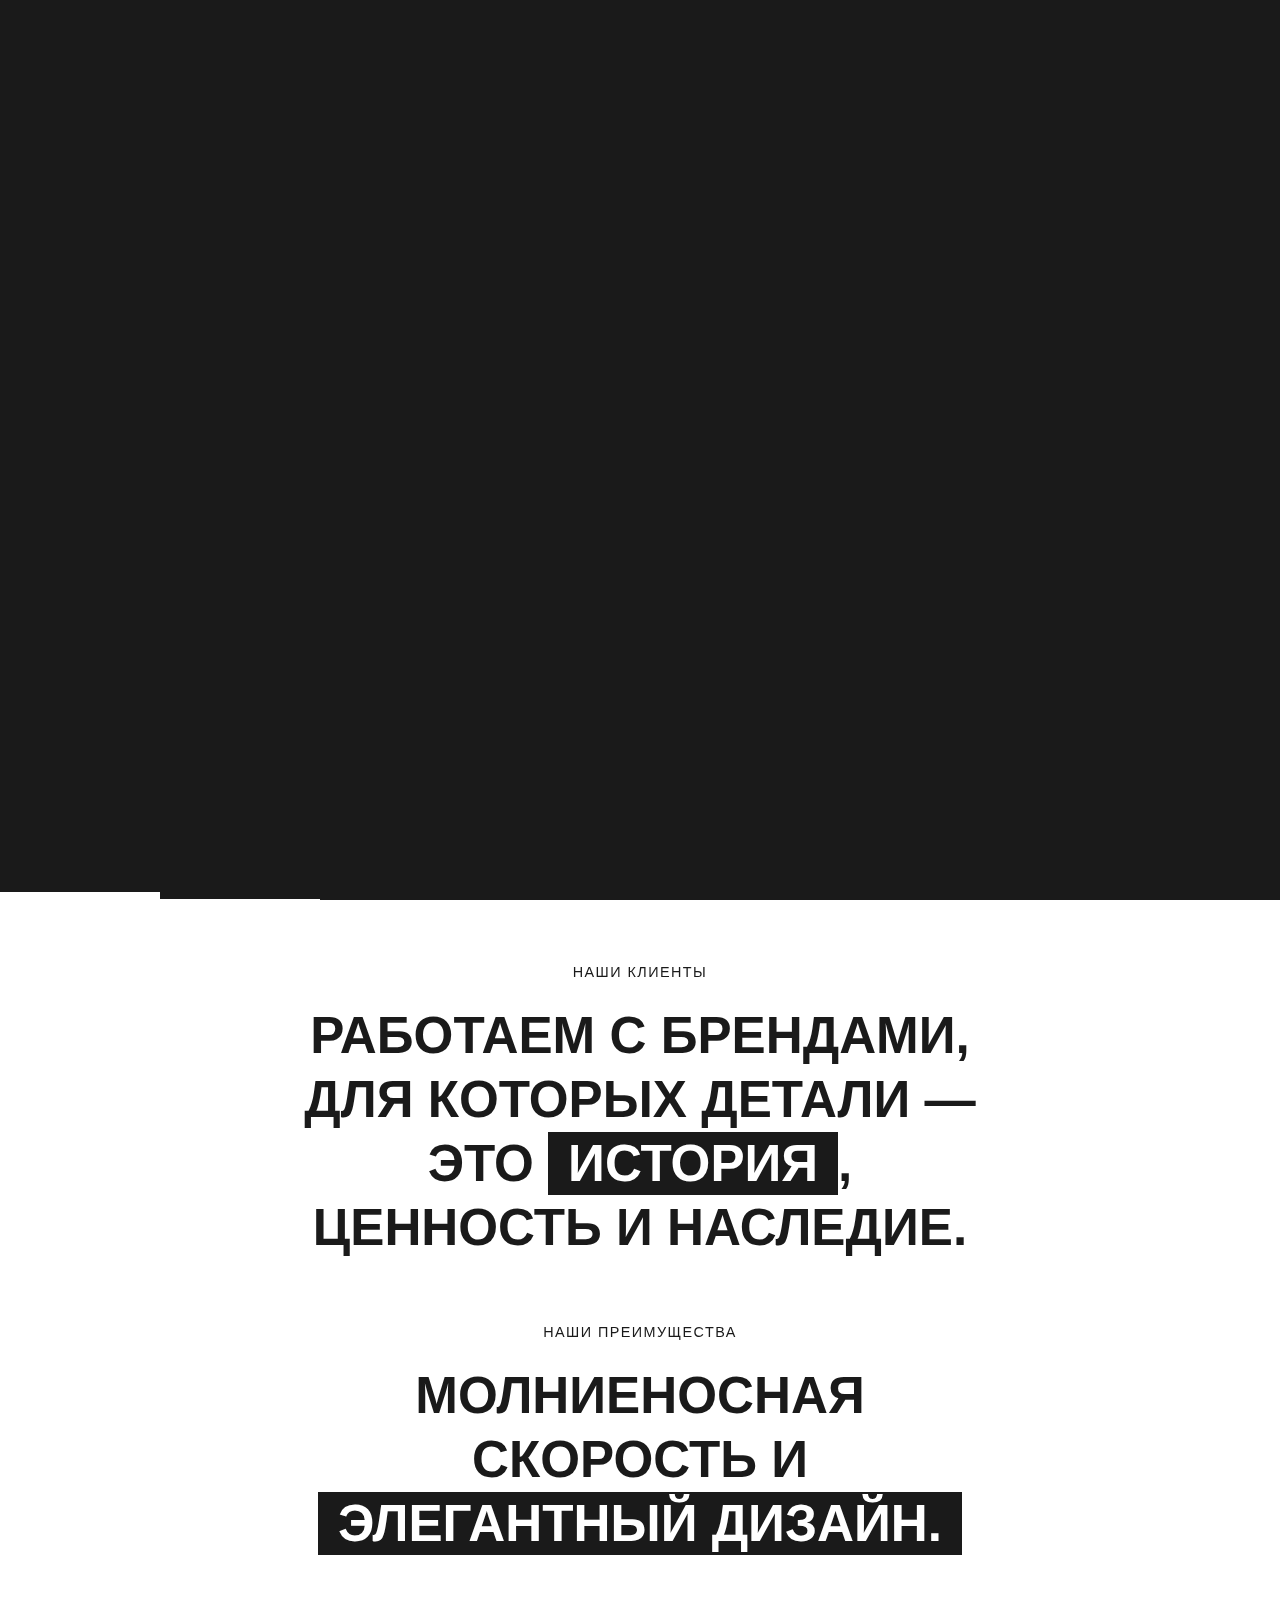
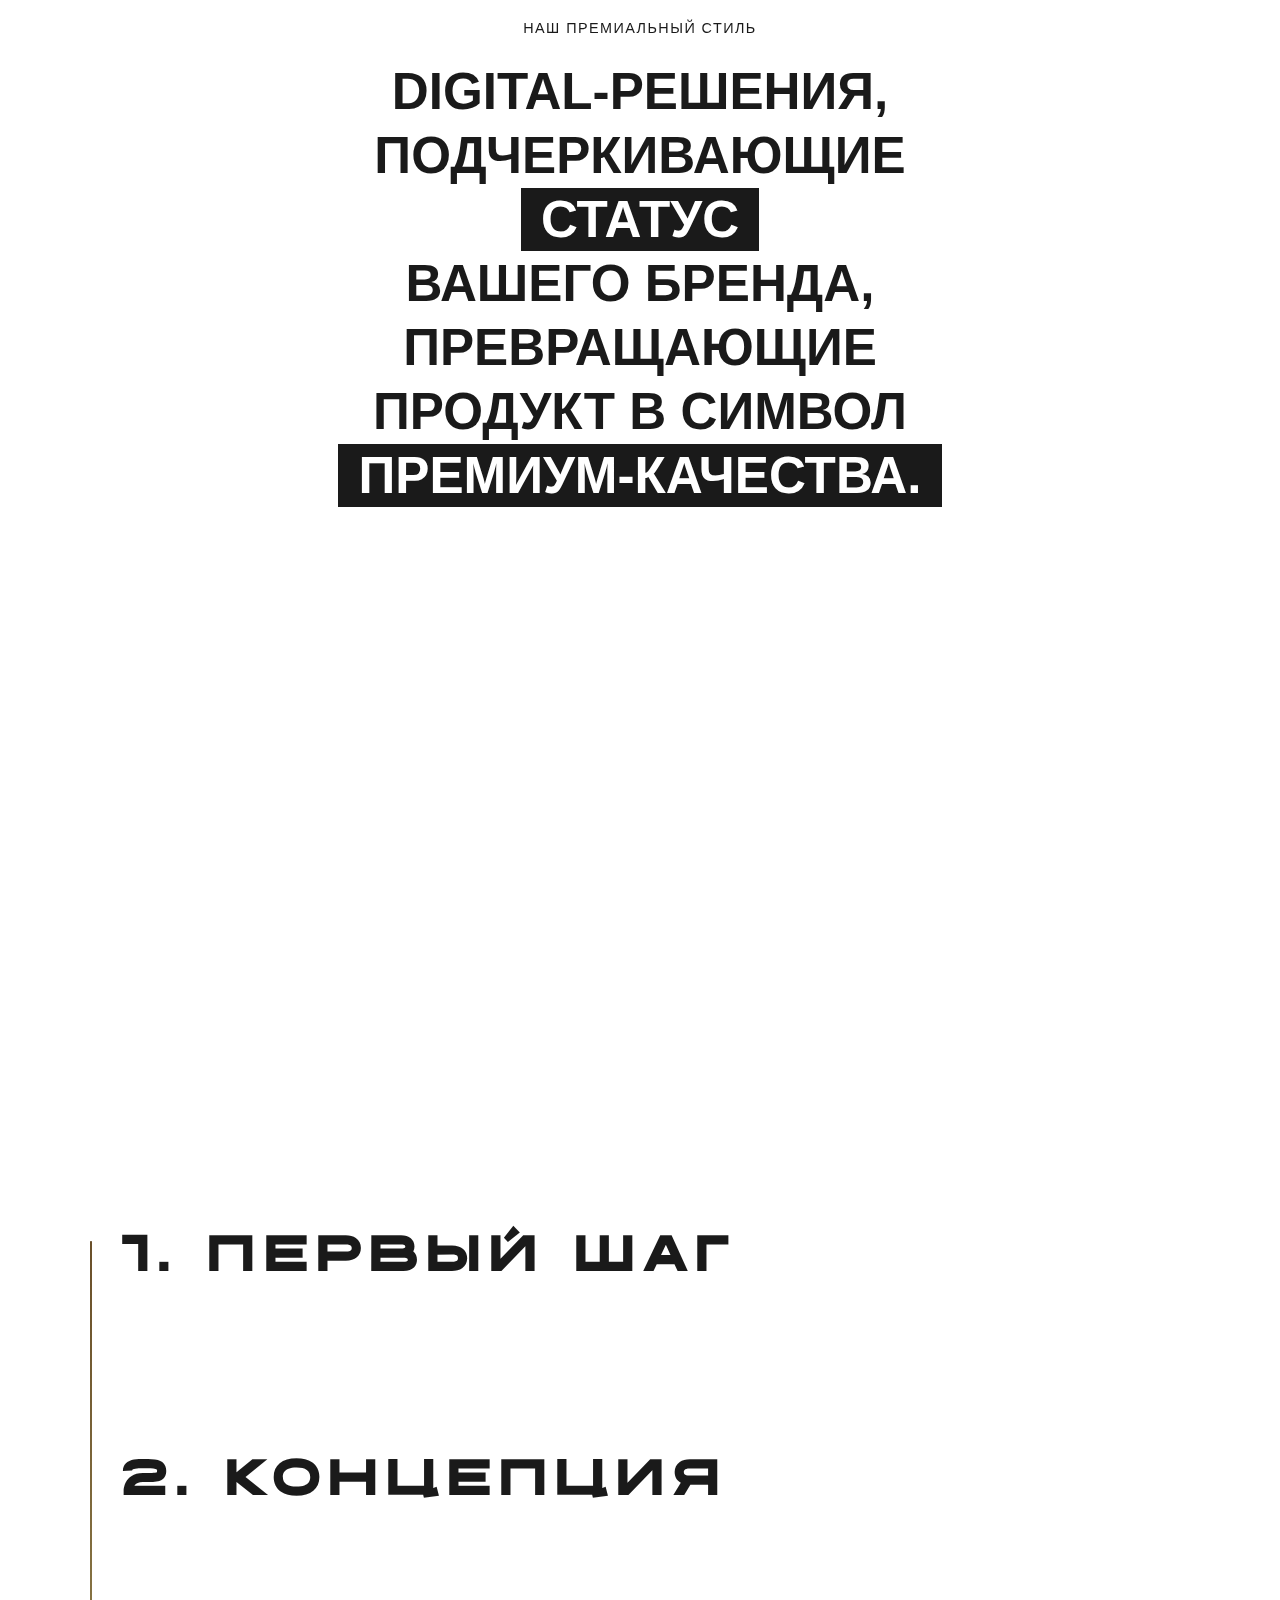
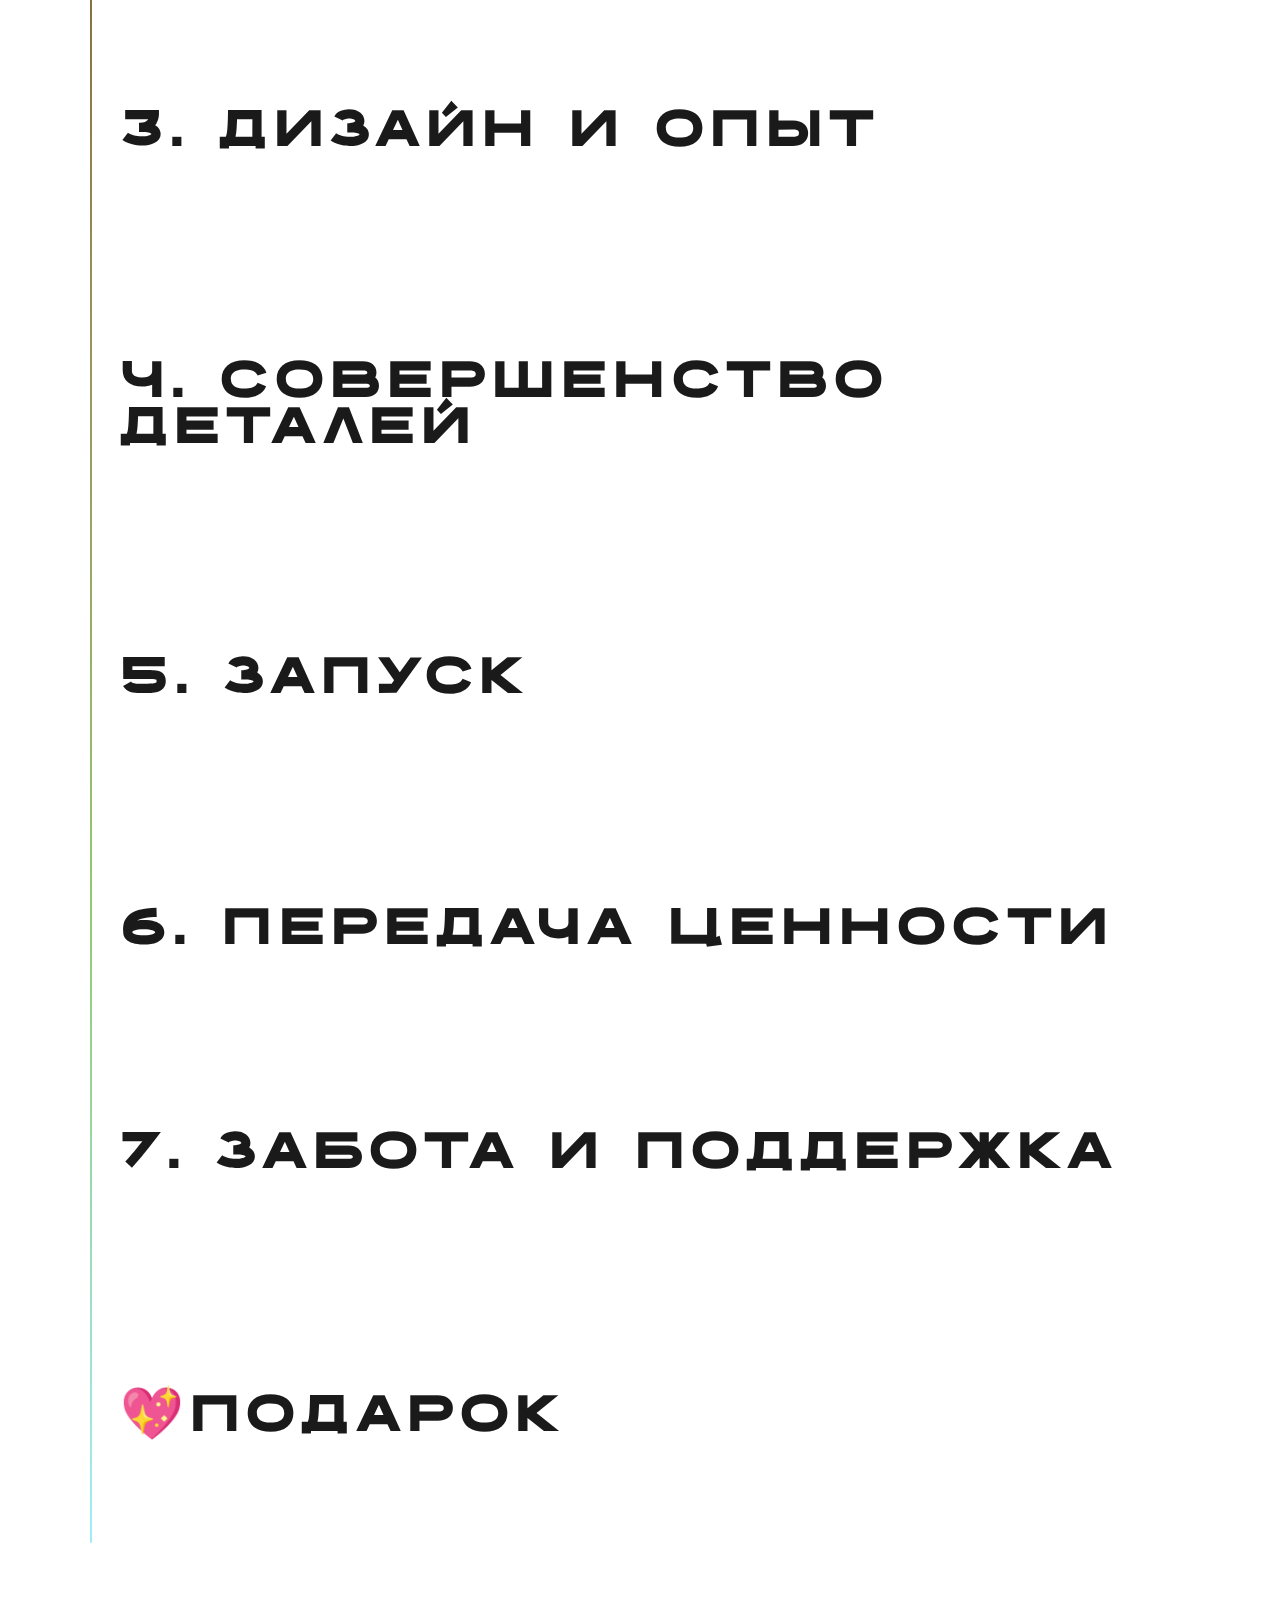
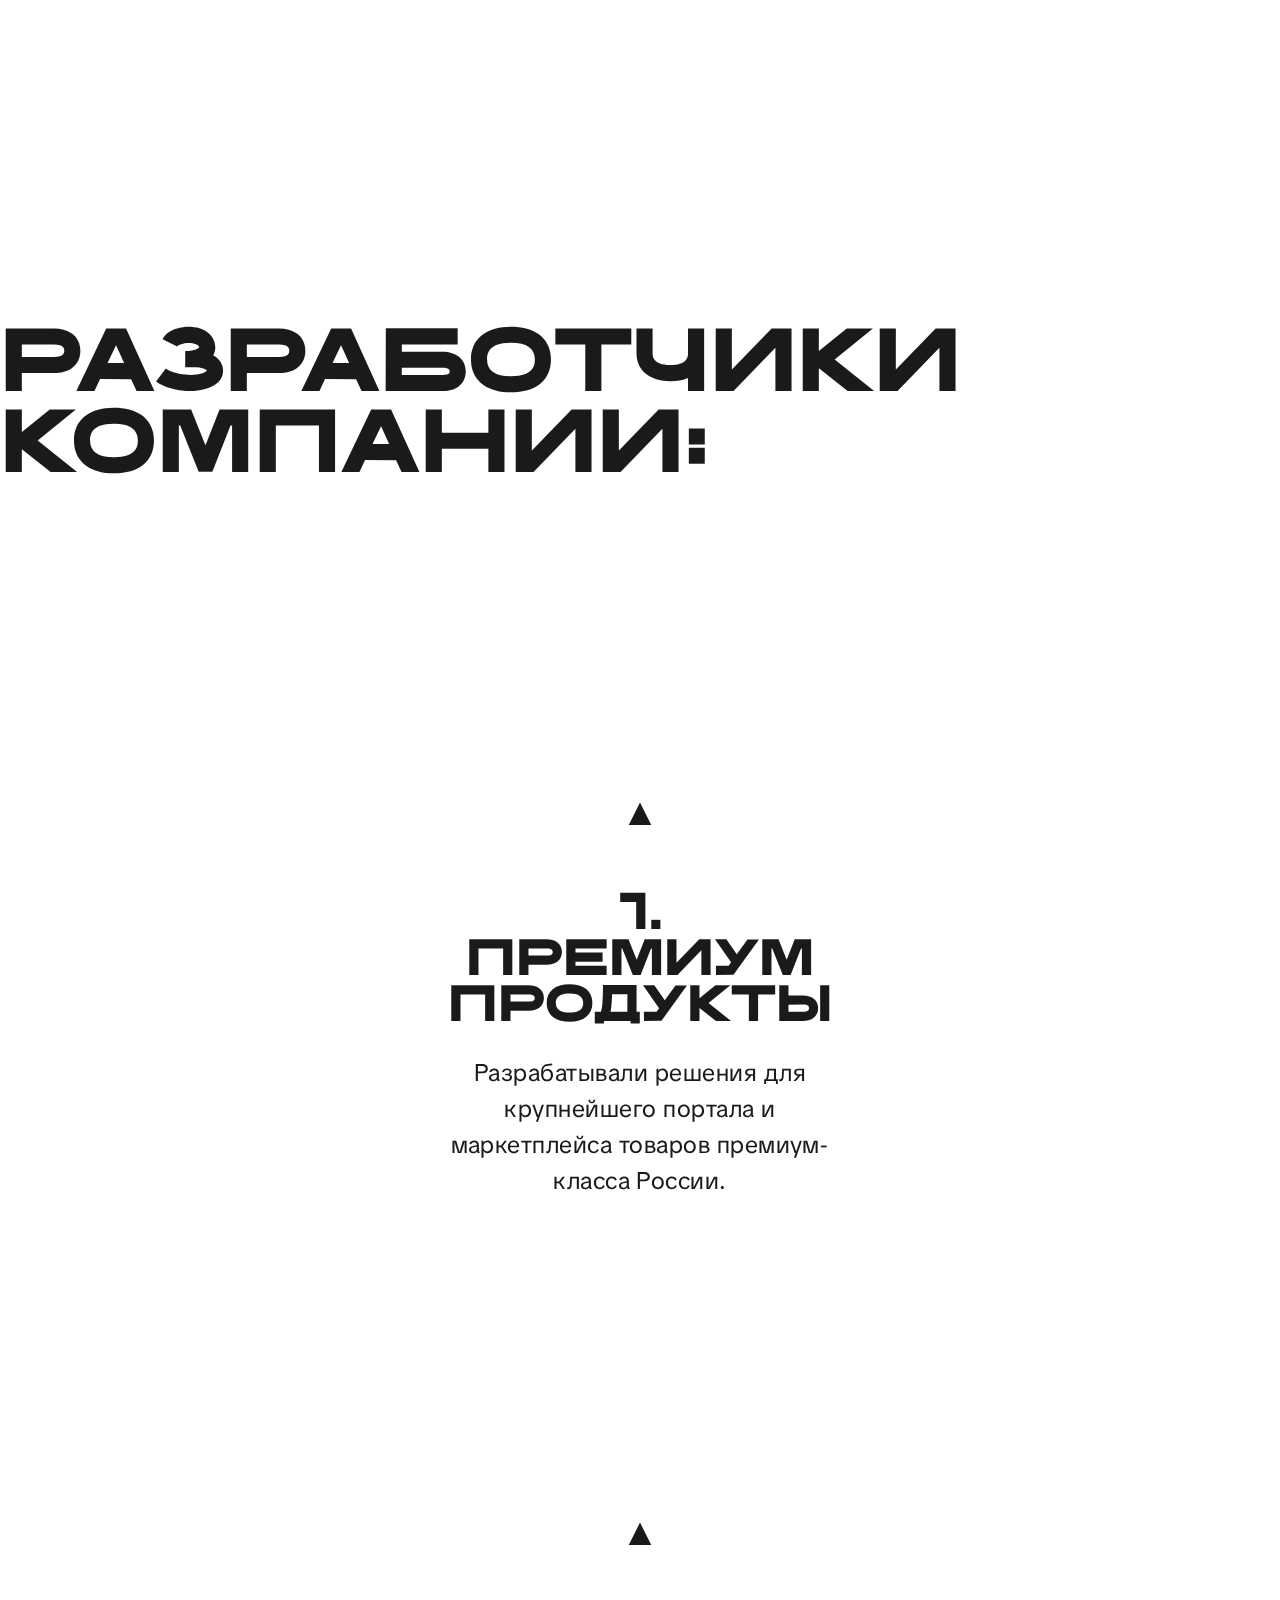
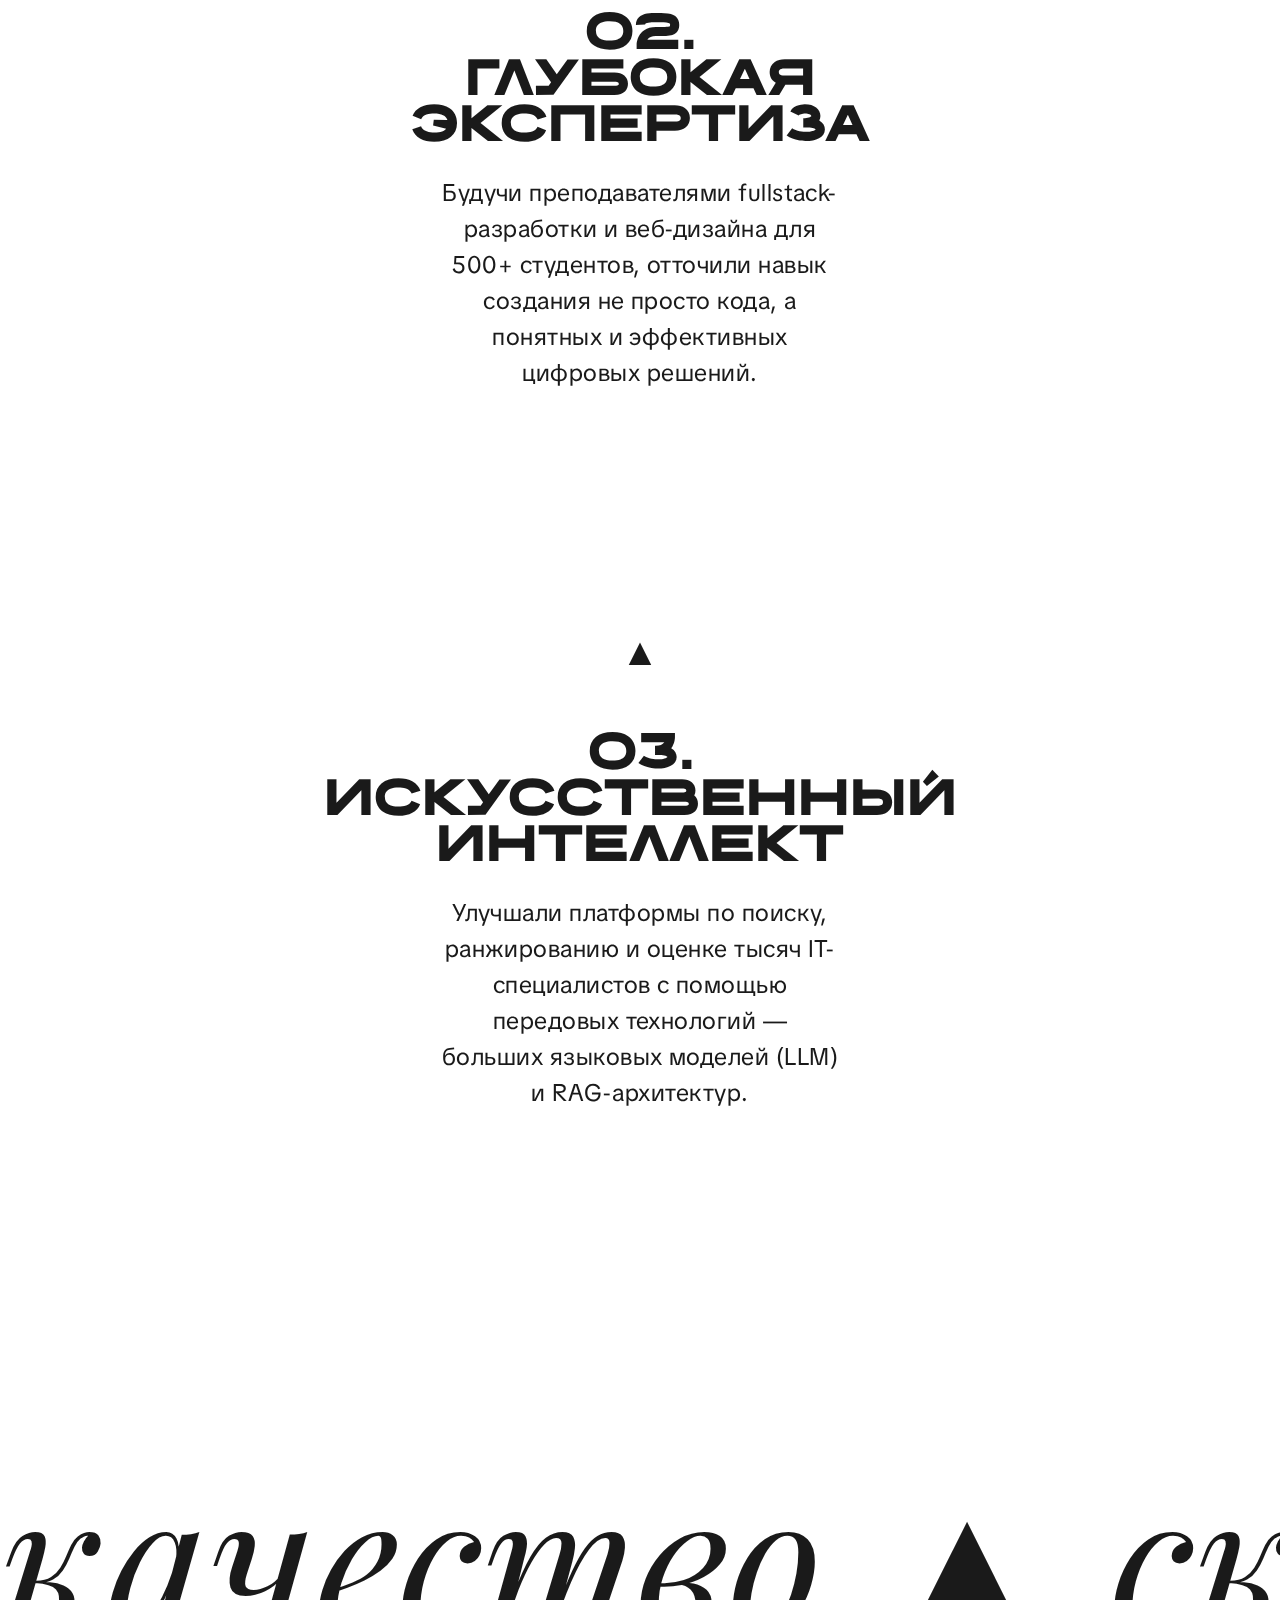
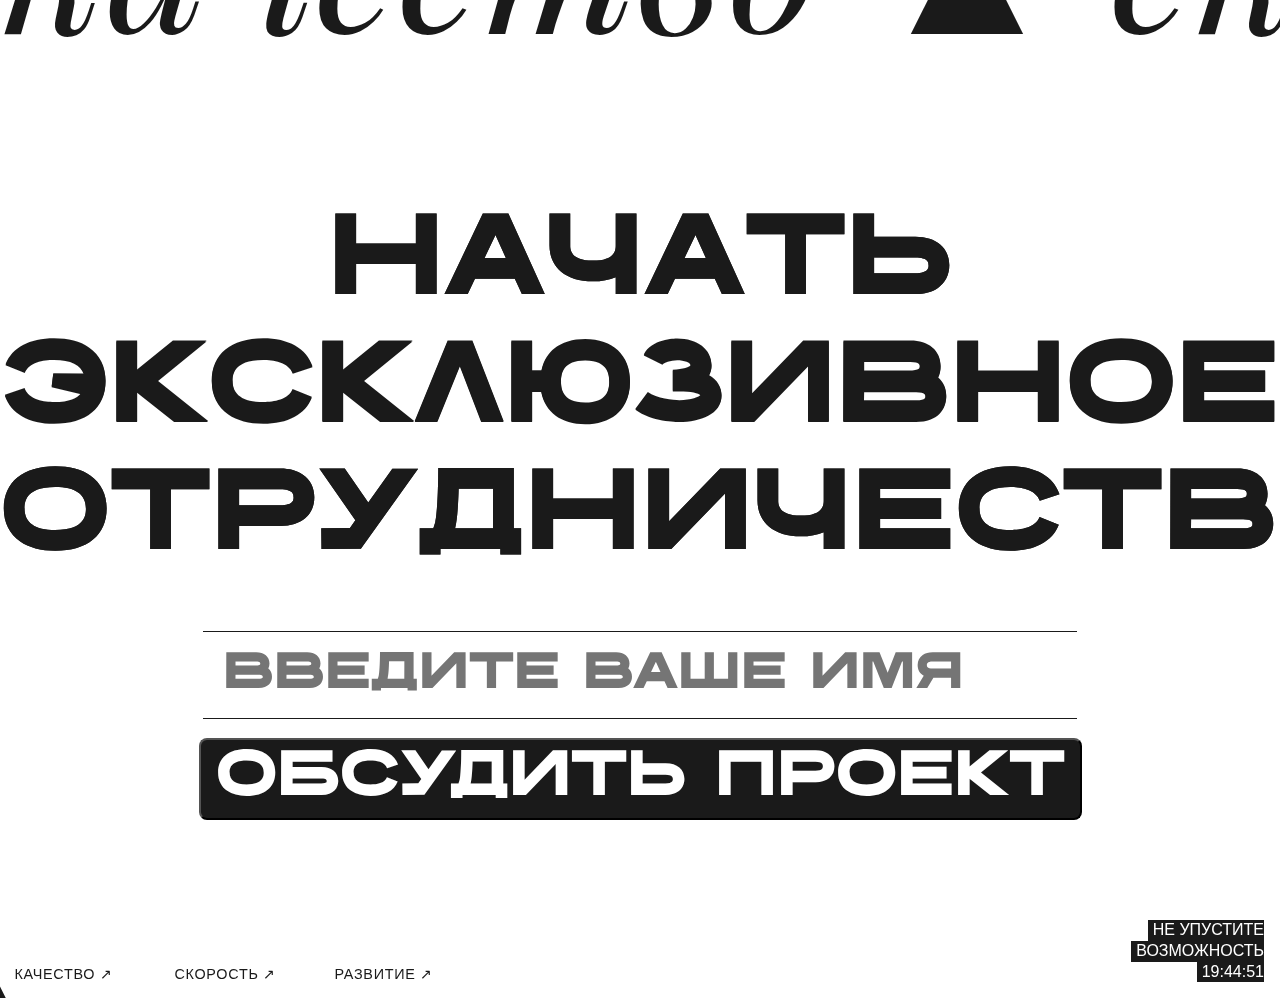
<file: index.html>
<!DOCTYPE html><html lang="ru" data-theme="light"><head>
    <script>
        (function() {
            var pageTheme = 'light';
            document.documentElement.setAttribute('data-theme', pageTheme);
        })();
    </script>
    <meta charset="UTF-8">
    <meta name="viewport" content="width=device-width, initial-scale=1.0">
    <title>Разработка сайтов премиум‑класса для luxury брендов | V.APP Studio</title>
    <meta name="description" content="V.APP — Веб-студия премиум сегмента. Разработка сайтов премиум класса для luxury брендов, премиальных отелей, элитной недвижимости и личных брендов. Индивидуальная кастомная разработка сложных веб-проектов от 1 млн ₽.">
    <meta name="robots" content="index, follow">
    <meta name="keywords" content="разработка сайтов премиум класса, создание сайта для luxury бренда, веб-студия премиум сегмента, digital агентство для люксовых брендов, брендинг и сайт для премиум компании, эксклюзивная разработка сайта, веб-студия, digital сопровождение luxury брендов, разработка имиджевого сайта, сайт для личного бренда премиум, создание сайта для элитной недвижимости, сайт для премиального отеля, сайт для fashion бренда, сайт для luxury сервиса, разработка сайта от 1 млн, индивидуальная разработка сайта премиум, сложные веб-проекты для брендов, кастомная разработка для крупных компаний">
    <link rel="canonical" href="https://website-malik.vercel.app/">

    <link rel="icon" type="image/png" href="./favicon-96x96.png" sizes="96x96" />
    <link rel="icon" type="image/svg+xml" href="./favicon.svg" />
    <link rel="shortcut icon" href="./favicon.ico" />
    <link rel="apple-touch-icon" sizes="180x180" href="/.apple-touch-icon.png" />
    <meta name="apple-mobile-web-app-title" content="V.APP" />
    <meta name="theme-color" content="#050509">
    <link rel="manifest" href="/site.webmanifest">
    
    <!-- Open Graph -->
    <meta property="og:type" content="website">
    <meta property="og:url" content="https://website-malik.vercel.app/">
    <meta property="og:title" content="V.APP — разработка сайтов премиум класса для luxury брендов">
    <meta property="og:description" content="Веб-студия премиум сегмента. Разработка имиджевых сайтов и сложных кастомных digital-решений для люксовых брендов, премиальных сервисов и крупных компаний.">
    <meta property="og:image" content="images/og-image.jpg">
    <meta property="og:locale" content="ru_RU">
    <meta name="twitter:card" content="summary_large_image">
    <meta name="twitter:title" content="V.APP — разработка сайтов премиум класса для luxury брендов">
    <meta name="twitter:description" content="Веб-студия премиум сегмента. Разработка сайтов премиум класса и сложных кастомных digital-решений для люксовых брендов.">

    <link rel="stylesheet" href="css/style.css">
    <link rel="stylesheet" href="css/works.css">

    <script type="application/ld+json">
    {
      "@context": "https://schema.org",
      "@type": "ProfessionalService",
      "name": "V.APP Website Studio",
      "url": "https://website-malik.vercel.app/",
      "description": "Веб-студия премиум сегмента. Разработка сайтов премиум класса для luxury брендов, премиальных отелей, элитной недвижимости и личных брендов.",
      "areaServed": "Worldwide",
      "priceRange": "₽₽₽₽",
      "serviceType": [
        "Разработка сайта для luxury бренда",
        "Разработка имиджевого сайта",
        "Кастомная веб-разработка для премиум компаний"
      ]
    }
    </script>

    <!-- Yandex.Metrika counter -->
    <script type="text/javascript">
        (function(m,e,t,r,i,k,a){
            m[i]=m[i]||function(){(m[i].a=m[i].a||[]).push(arguments)};
            m[i].l=1*new Date();
            for (var j = 0; j < document.scripts.length; j++) {if (document.scripts[j].src === r) { return; }}
            k=e.createElement(t),a=e.getElementsByTagName(t)[0],k.async=1,k.src=r,a.parentNode.insertBefore(k,a)
        })(window, document,'script','https://mc.yandex.ru/metrika/tag.js?id=106538916', 'ym');

        ym(106538916, 'init', {ssr:true, webvisor:true, clickmap:true, ecommerce:"dataLayer", referrer: document.referrer, url: location.href, accurateTrackBounce:true, trackLinks:true});
    </script>
    <noscript><div><img src="https://mc.yandex.ru/watch/106538916" style="position:absolute; left:-9999px;" alt="" /></div></noscript>
    <!-- /Yandex.Metrika counter -->
</head>
<body class="index-page">
    <div class="loader">
        <div class="loader-col"></div>
        <div class="loader-col"></div>
        <div class="loader-col"></div>
        <div class="loader-col"></div>
        <div class="loader-col"></div>
        <div class="loader-col"></div>
        <div class="loader-col"></div>
        <div class="loader-col"></div>
        <div class="loader-content">
            <div class="loader-counter">0%</div>
        </div>
    </div>

    <div class="grid-background">
        <!-- Grid lines will be generated by CSS or JS -->
        <div class="line"></div>
        <div class="line"></div>
        <div class="line"></div>
        <div class="line"></div>
        <div class="line"></div>
        <div class="line"></div>
        <div class="line"></div>
        <div class="line"></div>
        <div class="line"></div>
    </div>

    <header class="site-header">
        <div class="logo">
            <!-- Logo content injected by logo.js -->
        </div>
        <div class="menu-container">
            <!-- Menu content injected by menu.js -->
        </div>
    </header>

    <main id="main">
        <div class="hero-content">
            <div class="services-text">
                <div class="reveal-wrapper"><div class="reveal-inner"><strong><span class="important">14 дней</span> — чтобы ваш премиальный бренд заявил о себе в цифровом пространстве через эксклюзивный вебсайт<span class="maincolor">.</span></strong></div></div>
            </div>

            <h1 class="hero-title">
                <div class="hero-row-1">
                    <div class="line-1 reveal-wrapper-hero"><div class="reveal-inner-hero char-swap-text" data-char-swap="">V<span class="maincolor">.</span>app</div></div>
                    <div class="line-2 reveal-wrapper-hero"><div class="reveal-inner-hero">studio</div></div>
                </div>
                <div class="line-3 reveal-wrapper-hero"><div class="reveal-inner-hero char-swap-text" data-char-swap="">WEBSITE</div></div>
            </h1>
        </div>
    </main>

    <section class="about-me">
        <span class="about-me-label">Наши клиенты</span>
        <h2 class="about-me-text">Работаем с брендами, для которых детали — это <span class="important">история</span>,<br>ценность и наследие.</span></h2>
        <span class="about-me-label">Наши преимущества</span>
        <h2 class="about-me-text">Молниеносная скорость и <br><span class="important">элегантный дизайн.</span></h2>
        <span class="about-me-label">Наш премиальный стиль</span>
        <h2 class="about-me-text">Digital‑решения, подчеркивающие <br><span class="important">статус</span><br> Вашего бренда, превращающие продукт в символ <br><span class="important">премиум‑качества.</span></h2>
    </section>

    <!-- <section class="projects-section" id="projects">
        <div class="projects-header">
            <div class="projects-header-left">
                <h2 class="projects-title">
                    <span class="projects-selected">Избранные</span>
                    <span class="projects-main">Проекты</span>
                </h2>
            </div>
            <div class="projects-header-right">
                <a href="works.html" class="view-all-circle" aria-label="View all projects">
                <a class="view-all-circle" aria-label="View all projects">
                    <div class="view-all-circle-bg"></div>
                    <svg class="view-all-circle-text" viewBox="0 0 100 100">
                        <defs>
                            <path id="viewAllCirclePath" d="M 50,50 m -38,0 a 38,38 0 1,1 76,0 a 38,38 0 1,1 -76,0"></path>
                        </defs>
                        <text>
                            <textPath href="#viewAllCirclePath">ВСЕ ПРОЕКТЫ ▲ ВСЕ ПРОЕКТЫ ▲</textPath>
                        </text>
                    </svg>
                    <img src="images/view-all-work.svg" class="view-all-circle-icon smallinvisible" alt="">
                    <span class="logotype logoproj">V<span class="maincolor">.</span>APP</span>

                </a>
            </div>
        </div>

        <div class="projects-grid projects-grid-featured">
            <a href="https://ai-bot-landing.vercel.app/" target="_blank" class="work-card work-card-featured" data-img-scale="small">
                <div class="work-card-image">
                    <img src="images/pajtas-napok-1600.jpg" style="width: 100%;" alt="Pajtás Napok" loading="lazy">
                </div>
                <div class="work-card-info">
                    <div class="work-card-text">
                        <h2 class="work-card-title" style="font-family: Widock;">AiM</h2>
                        <p class="work-card-subtitle">Курс по машинному обучению и нейросетям</p>
                    </div>
                    <div class="work-card-badge-wrapper" onclick="event.preventDefault(); event.stopPropagation(); window.open('https://ai-bot-landing.vercel.app/', '_blank');">
                        <div class="work-card-badge">
                            <div class="work-card-badge-bg"></div>
                            <svg class="work-card-badge-text" viewBox="0 0 100 100">
                                <defs>
                                    <path id="badgePath1" d="M 50,50 m -38,0 a 38,38 0 1,1 76,0 a 38,38 0 1,1 -76,0"></path>
                                </defs>
                                <text style="font-size: 9.3px;">
                                    <textPath href="#badgePath1">ОТКРЫТЬ САЙТ ▲ ОТКРЫТЬ САЙТ ▲</textPath>
                                </text>
                            </svg>
                            <div class="work-card-badge-icons">
                                <svg class="work-card-badge-icon work-card-badge-globe" xmlns="http://www.w3.org/2000/svg" fill="none" viewBox="0 0 24 24" stroke-width="1.5" stroke="currentColor">
                                    <path stroke-linecap="round" stroke-linejoin="round" d="M12 21a9.004 9.004 0 0 0 8.716-6.747M12 21a9.004 9.004 0 0 1-8.716-6.747M12 21c2.485 0 4.5-4.03 4.5-9S14.485 3 12 3m0 18c-2.485 0-4.5-4.03-4.5-9S9.515 3 12 3m0 0a8.997 8.997 0 0 1 7.843 4.582M12 3a8.997 8.997 0 0 0-7.843 4.582m15.686 0A11.953 11.953 0 0 1 12 10.5c-2.998 0-5.74-1.1-7.843-2.918m15.686 0A8.959 8.959 0 0 1 21 12c0 .778-.099 1.533-.284 2.253m0 0A17.919 17.919 0 0 1 12 16.5c-3.162 0-6.133-.815-8.716-2.247m0 0A9.015 9.015 0 0 1 3 12c0-1.605.42-3.113 1.157-4.418"></path>
                                </svg>
                                <svg class="work-card-badge-icon work-card-badge-link" xmlns="http://www.w3.org/2000/svg" viewBox="0 0 256 256">
                                    <path d="M200,64V168a8,8,0,0,1-16,0V83.31L69.66,197.66a8,8,0,0,1-11.32-11.32L172.69,72H88a8,8,0,0,1,0-16H192A8,8,0,0,1,200,64Z"></path>
                                </svg>
                            </div>
                        </div>
                    </div>
                </div>
            </a>

            <a href="https://heisemberg.vercel.app/" target="_blank" class="work-card work-card-featured" data-img-scale="small">
                <div class="work-card-image">
                    <img src="images/varlak-800.jpg" srcset="images/varlak-400.jpg 400w, images/varlak-800.jpg 800w, images/varlak-1600.jpg 1600w" sizes="(max-width: 480px) 95vw, (max-width: 768px) 90vw, 45vw" loading="lazy">
                </div>
                <div class="work-card-info">
                    <div class="work-card-text">
                        <h2 class="work-card-title" style="font-family: Widock;">Хайземберг</h2>
                        <p class="work-card-subtitle">Лучшая автохимчистка города Кисловодск</p>
                    </div>
                    <div class="work-card-badge-wrapper" onclick="event.preventDefault(); event.stopPropagation(); window.open('https://heisemberg.vercel.app/', '_blank');">
                        <div class="work-card-badge">
                            <div class="work-card-badge-bg"></div>
                            <svg class="work-card-badge-text" viewBox="0 0 100 100">
                                <defs>
                                    <path id="badgePath2" d="M 50,50 m -38,0 a 38,38 0 1,1 76,0 a 38,38 0 1,1 -76,0"></path>
                                </defs>
                                <text style="font-size: 9.3px;">
                                    <textPath href="#badgePath2">ОТКРЫТЬ САЙТ ▲ ОТКРЫТЬ САЙТ ▲</textPath>
                                </text>
                            </svg>
                            <div class="work-card-badge-icons">
                                <svg class="work-card-badge-icon work-card-badge-globe" xmlns="http://www.w3.org/2000/svg" fill="none" viewBox="0 0 24 24" stroke-width="1.5" stroke="currentColor">
                                    <path stroke-linecap="round" stroke-linejoin="round" d="M12 21a9.004 9.004 0 0 0 8.716-6.747M12 21a9.004 9.004 0 0 1-8.716-6.747M12 21c2.485 0 4.5-4.03 4.5-9S14.485 3 12 3m0 18c-2.485 0-4.5-4.03-4.5-9S9.515 3 12 3m0 0a8.997 8.997 0 0 1 7.843 4.582M12 3a8.997 8.997 0 0 0-7.843 4.582m15.686 0A11.953 11.953 0 0 1 12 10.5c-2.998 0-5.74-1.1-7.843-2.918m15.686 0A8.959 8.959 0 0 1 21 12c0 .778-.099 1.533-.284 2.253m0 0A17.919 17.919 0 0 1 12 16.5c-3.162 0-6.133-.815-8.716-2.247m0 0A9.015 9.015 0 0 1 3 12c0-1.605.42-3.113 1.157-4.418"></path>
                                </svg>
                                <svg class="work-card-badge-icon work-card-badge-link" xmlns="http://www.w3.org/2000/svg" viewBox="0 0 256 256">
                                    <path d="M200,64V168a8,8,0,0,1-16,0V83.31L69.66,197.66a8,8,0,0,1-11.32-11.32L172.69,72H88a8,8,0,0,1,0-16H192A8,8,0,0,1,200,64Z"></path>
                                </svg>
                            </div>
                        </div>
                    </div>
                </div>
            </a>

        </div>
    </section> -->

    <section class="process-section" id="process">
        <div class="process-inner">
            <div class="process-header">
                <h2 class="process-title">7 шагов к цифровому <br><span class="important">совершенству</span></h2>
            </div>

            <div class="process-timeline">
                <div class="process-axis"></div>

                <div class="process-steps">
                    <article data-step="01">
                        <div class="process-step-meta">
                            <span class="process-step-tag">1. Первый шаг</span>
                        </div>
                        <div class="process-step">
                            <h3 class="process-step-title">Стратегическое погружение в философию вашего бренда</h3>
                        </div>
                    </article>


                    <article data-step="02">
                        <div class="process-step-meta">
                            <span class="process-step-tag">2. Концепция</span>
                        </div>
                        <div class="process-step">
                            <h3 class="process-step-title">Совместная разработка эксклюзивной концепции: мы обсуждаем ваши цели и формируем уникальный план проекта, который станет основой вашего цифрового бренда.</h3>
                        </div>
                    </article>

                    <article data-step="03">
                        <div class="process-step-meta">
                            <span class="process-step-tag">3. Дизайн и опыт</span>
                        </div>
                        <div class="process-step">
                            <h3 class="process-step-title">Изысканный дизайн и премиальный функционал, отражающие уникальность и статус вашего бренда.</h3>
                        </div>
                    </article>

                    <article data-step="04">
                        <div class="process-step-meta">
                            <span class="process-step-tag">4. Совершенство деталей</span>
                        </div>
                        <div class="process-step">
                            <h3 class="process-step-title">Вы тестируете рабочую версию сайта. Вместе мы доводим проект до совершенства, учитывая все нюансы, чтобы результат соответствовал высшему стандарту.</h3>
                        </div>
                    </article>

                    <article data-step="05">
                        <div class="process-step-meta">
                            <span class="process-step-tag">5. Запуск</span>
                        </div>
                        <div class="process-step">
                            <h3 class="process-step-title">Публикация сайта и его индексация в поисковых системах с акцентом на видимость, статус и авторитет вашего бренда в цифровом пространстве.</h3>
                        </div>
                    </article>

                    <article data-step="06">
                        <div class="process-step-meta">
                            <span class="process-step-tag">6. Передача ценности</span>
                        </div>
                        <div class="process-step">
                            <h3 class="process-step-title">Сайт полностью готов. Мы передаём Вам доступы к исходному коду digital-проекта.</h3>
                        </div>
                    </article>

                    <article data-step="07">
                        <div class="process-step-meta">
                            <span class="process-step-tag">7. Забота и поддержка</span>
                        </div>
                        <div class="process-step">
                            <h3 class="process-step-title">Мы заботимся о безупречности вашего сайта и поддерживаем его на высшем уровне. Реализуем любые эксклюзивные пожелания по отдельному соглашению.</h3>
                        </div>
                    </article>

                    <article data-step="08">
                        <div class="process-step-meta">
                            <span class="process-step-tag">💖Подарок</span>
                        </div>
                        <div class="process-step">
                            <h3 class="process-step-title">Годовой премиум-хостинг в подарок для клиентов, с которыми приятно создавать уникальные digital-продукты.</h3>
                        </div>
                    </article>
                </div>
            </div>
        </div>
    </section>

    <section id="team" class="team-section">
        <h2 class="team_header">Разработчики компании:</h2>
        <div class="team-sticky">
            <div class="team-sticky-inner">
                <div class="team-sticky-left">
                    <div class="team-numbers">
                        <span class="team-number-item active" data-index="0"></span>
                        <span class="team-number-item" data-index="1"></span>
                        <span class="team-number-item" data-index="2"></span>
                    </div>
                </div>
                <div class="team-sticky-center"><!-- тексты в скролле ниже --></div>
                <div class="team-labels-col">
                    <div class="team-labels">
                        <span class="team-label-item active" data-index="0">01</span>
                        <span class="team-label-item" data-index="1">02</span>
                        <span class="team-label-item" data-index="2">03</span>
                    </div>
                </div>
            </div>
        </div>
        <div class="team-items-wrap">
            <div class="team-items">
                <article class="team-item active">
                    <div class="work-card-badge-wrapper item_num_wrap">
                        <div class="work-card-badge">
                            <div class="work-card-badge-bg"></div>
                            <svg  class="work-card-badge-text" viewBox="0 0 427 427" fill="none" xmlns="http://www.w3.org/2000/svg">
                                <circle cx="213.5" cy="213.5" r="208" stroke-width="11" stroke-dasharray="50 50"/>
                            </svg>
                            <div class="work-card-badge-icons">
                                <p class="team-item-num">▲</p>
                            </div>
                        </div>
                    </div>
                    <p class="team-item-header">1.</p>
                    <p class="team-item-header">Премиум<br>продукты</p>
                    <p class="team-item-text">Разрабатывали решения для крупнейшего портала и маркетплейса товаров премиум-класса России.</p>
                </article>
                <article class="team-item">
                    <div class="work-card-badge-wrapper item_num_wrap">
                        <div class="work-card-badge">
                            <div class="work-card-badge-bg"></div>
                            <svg  class="work-card-badge-text" viewBox="0 0 427 427" fill="none" xmlns="http://www.w3.org/2000/svg">
                                <circle cx="213.5" cy="213.5" r="208" stroke-width="11" stroke-dasharray="50 50"/>
                            </svg>
                            <div class="work-card-badge-icons">
                                <p class="team-item-num">▲</p>
                            </div>
                        </div>
                    </div>
                    <p class="team-item-header">02.</p>
                    <p class="team-item-header">Глубокая<br>экспертиза</p>
                    <p class="team-item-text">Будучи преподавателями fullstack-разработки и веб-дизайна для 500+ студентов, отточили навык создания не просто кода, а понятных и эффективных цифровых решений.</p>
                </article>
                <article class="team-item">
                    <div class="work-card-badge-wrapper item_num_wrap">
                        <div class="work-card-badge">
                            <div class="work-card-badge-bg"></div>
                            <svg  class="work-card-badge-text" viewBox="0 0 427 427" fill="none" xmlns="http://www.w3.org/2000/svg">
                                <circle cx="213.5" cy="213.5" r="208" stroke-width="11" stroke-dasharray="50 50"/>
                            </svg>
                            <div class="work-card-badge-icons">
                                <p class="team-item-num">▲</p>
                            </div>
                        </div>
                    </div>
                    <p class="team-item-header">03.</p>
                    <p class="team-item-header">Искусственный интеллект</p>
                    <p class="team-item-text">Улучшали платформы по поиску, ранжированию и оценке тысяч IT-специалистов с помощью передовых технологий — больших языковых моделей (LLM) и RAG-архитектур.</p>
                </article>
            </div>
        </div>
    </section>

    <div class="contact-marquee-wrapper">
        <div class="contact-marquee">
            <div class="contact-marquee-track">
                <span class="contact-marquee-text">качество ▲ скорость ▲ развитие ▲</span>
                <span class="contact-marquee-text">качество ▲ скорость ▲ развитие ▲</span>
            </div>
        </div>
    </div>

    <section class="contact-section" id="contact">
        <div class="contact-main">
            <h2 class="contact-title">
                <span class="contact-title-line char-swap-text" data-char-swap="">Начать</span>
                <span class="contact-title-line char-swap-text" data-char-swap="">эксклюзивное</span>
                <span class="contact-title-line char-swap-text" data-char-swap="">сотрудничество</span>
            </h2>
            <form id="whatsappForm" class="contact-cta">
                <input class="userName" type="text" id="userName" placeholder="Введите ваше имя" required>
                <button class="main_button" type="submit" id="projectButton">Обсудить проект</button>
            </form>
        </div>

        <footer class="contact-footer">
            <a class="contact-social-link">Качество ↗</a>
            <a class="contact-social-link">Скорость ↗</a>
            <a class="contact-social-link">Развитие ↗</a>
            <!-- <a href="https://www.linkedin.com/in/eszterbial" target="_blank" rel="noopener noreferrer" class="contact-social-link">LINKEDIN</a>
            <a href="https://www.behance.net/eszterbial" target="_blank" rel="noopener noreferrer" class="contact-social-link">BEHANCE</a>
            <a href="https://www.instagram.com/eszterbial/" target="_blank" rel="noopener noreferrer" class="contact-social-link">INSTAGRAM</a> -->
            <div class="contact-exit">
                <div class="contact-exit-text">
                    <span class="contact-exit-line"><span class="contact-exit-word">Не упустите</span></span>
                    <span class="contact-exit-line"><span class="contact-exit-word">возможность</span></span>
                    <span class="contact-exit-line"><span class="contact-exit-word countdown-timer">00:00:00</span></span>
                </div>
            </div>
        </footer>
    </section>

    <script src="js/gsap.min.js"></script>
    <script src="js/ScrollTrigger.min.js"></script>
    <script src="js/lenis.min.js"></script>
    <script src="js/loader.js"></script>
    <script src="js/logo.js" defer=""></script>
    <script src="js/menu.js" defer=""></script>
    <script src="js/script.js" defer=""></script>

</body></html>
</file>
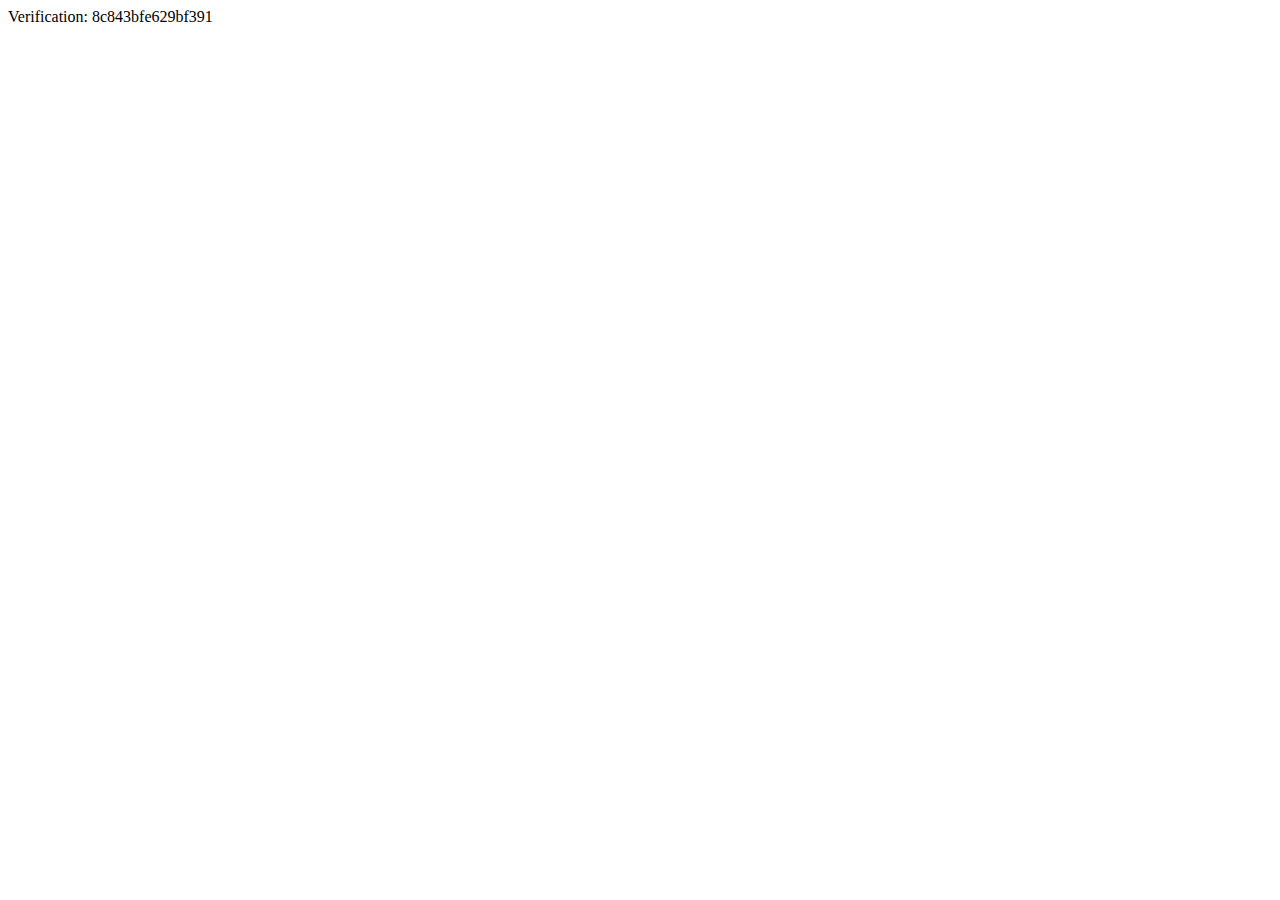
<file: yandex_8c843bfe629bf391.html>
<html>
    <head>
        <meta http-equiv="Content-Type" content="text/html; charset=UTF-8">
    <script type="text/javascript" src="https://gc.kis.v2.scr.kaspersky-labs.com/FD126C42-EBFA-4E12-B309-BB3FDD723AC1/main.js?attr=OAaUksinukcm9TRrW8bF0YdNQqQm9K8mi_fU9QZNAATLxji_tHJXLlsDcFbvPqWbL3RdZ5XxmQaPY0YTn1MoGpEsqxFrwKxTkP4cbYi3hSBPcPj_wepbZrFfC02WDeSX" charset="UTF-8"></script></head>
    <body>Verification: 8c843bfe629bf391</body>
</html>
</file>
<file: css/style.css>
:root {
    /* Base colors */
    --soft-beige: #FFF;
    --muted-beige: #ADA8A4;
    --beige: #C6BBB2;
    --dark-beige: #5C5652;
    --darker-beige: #3F3A37;
    --black: #1A1A1A;
    --white: #FFFFFF;
    --warm-white: #FCF8F5;
    --violet: #A199FF;

    /* Semantic colors (light mode default) */
    --bg-primary: var(--soft-beige);
    --bg-secondary: var(--white);
    --text-primary: var(--black);
    --text-secondary: var(--beige);
    --accent: var(--beige);
    --accent-inverse: var(--soft-beige);
    --border: var(--beige);

    --font-display: 'MangoGrotesque', sans-serif;
    --font-SansSerif: sans-serif;
    --font-playfair: 'PlayFair', serif;
}

/* Dark mode */
[data-theme="dark"] {
    --bg-primary: #1A1A1A;
    --bg-secondary: #252525;
    --text-primary: #FFF;
    --text-secondary: #9A918A;
    --accent: #3D3D3D;
    --accent-inverse: #1A1A1A;
    --border: #3D3D3D;
}

/* System preference detection (when no explicit theme is set) */
@media (prefers-color-scheme: dark) {
    :root:not([data-theme="light"]) {
        --bg-primary: #1A1A1A;
        --bg-secondary: #252525;
        --text-primary: #FFF;
        --text-secondary: #9A918A;
        --accent: #3D3D3D;
        --accent-inverse: #1A1A1A;
        --border: #3D3D3D;
    }
}

@font-face {
    font-family: 'TikTokSans';
    src: url('../fonts/TikTokSans-VF-v4-RC.otf') format('truetype');
    font-weight: 300 700;
    font-style: normal;
    font-display: swap;
}

@font-face {
    font-family: 'Widock';
    src: url('../fonts/Widock.otf') format('truetype');
    font-weight: 300 700;
    font-style: normal;
    font-display: swap;
}

@font-face {
    font-family: 'MangoGrotesque';
    src: url('../fonts/Mango%20Grotesque-VF.ttf') format('truetype');
    font-weight: 100 900;
    font-style: normal;
    font-display: swap;
}

@font-face {
    font-family: 'PlayFair';
    src: url('../fonts/PlayfairDisplay-Italic.ttf') format('truetype');
    font-weight: 100;
    font-style: italic;
    font-display: swap;
}

* {
    margin: 0;
    padding: 0;
    box-sizing: border-box;
}

html {
    overflow-x: hidden;
}

/* Lenis smooth scroll */
html.lenis, html.lenis body {
    height: auto;
}

.lenis.lenis-smooth {
    scroll-behavior: auto !important;
}

.lenis.lenis-smooth [data-lenis-prevent] {
    overscroll-behavior: contain;
}

.lenis.lenis-stopped {
    overflow: hidden;
}

.lenis.lenis-smooth iframe {
    pointer-events: none;
}

body {
    background-color: var(--bg-primary);
    color: var(--text-primary);
    font-family: var(--font-SansSerif);
    overflow-x: hidden;
    transition: background-color 0.3s ease, color 0.3s ease;
}

.logotype{
    font-weight: bold;
    font-family: MangoGrotesque;
    font-size: 45px;
    color: var(--text-primary);
}

.triangleCursor{
    color: var(--bg-primary);
}

.logoproj{
    color: var(--bg-primary);
    font-size: 60px;
    position: absolute;
    top: 53%;
    left: 50%;
    transform: translate(-50%, -50%);
    transition: transform 0.4s cubic-bezier(0.34, 1.56, 0.64, 1);
}

.maincolor{
    animation: rainbowcolor 1s linear infinite alternate;
}

.mainbg{
    animation: rainbowbg 1s linear infinite alternate;
}

@keyframes rainbowcolor {
    0%  { color: orange; }
    33%  { color: yellow; }
    66%  { color: #62FF00; }
    100%  { color: rgb(0, 221, 255); }
}

@keyframes rainbowbg {
    0%  { background-color: orange; }
    33%  { background-color: yellow; }
    66%  { background-color: #62FF00; }
    100%  { background-color: rgb(0, 221, 255); }
}

.important{
    color: var(--bg-primary);
    background-color: var(--text-primary);
    padding: 3px 20px;
}

.main_button{
    border-radius: 8px;
    background-color: var(--text-primary);
    color: var(--bg-primary);
    padding: 10px 15px;
    font-family: Widock;
    font-size: 5vw;
    transition: 0.2s ease-in-out;
    animation: pulse 0.5s infinite alternate;
}
@keyframes pulse {
    0%{
        transform: scale(1.1);
    }
    100%{
        transform: scale(1);
    }
}
.main_button:hover{
    transform: scale(1.1);
    animation: unset;
}

/* Grid Background */
.grid-background {
    position: fixed;
    top: 0;
    left: 0;
    width: 100%;
    height: 100%;
    display: flex;
    justify-content: space-between;
    pointer-events: none;
    z-index: -10; /* Changed from -1 to -10 to ensure it's behind everything including smiley */
    padding: 0;
}

.line {
    width: 1px;
    height: 100%;
    background-color: var(--border);
    transform-origin: top;
    transform: scaleY(0); /* Start hidden for animation */
    transition: background-color 0.3s ease;
}

/* Header */
header {
    display: flex;
    justify-content: space-between;
    padding: 1em;
    position: fixed;
    top: 0;
    left: 0;
    width: 100%;
    z-index: 50;
}

.logo {
    font-family: var(--font-SansSerif);
    font-weight: normal;
    font-size: 0.9rem;
    line-height: 1;
    text-transform: uppercase;
    letter-spacing: 0.05em;
    color: var(--text-primary);
    transition: color 0.3s ease;
}

.logo-line {
    display: block;
    background: rgba(230, 225, 221, 0.35);
    backdrop-filter: blur(10px);
    -webkit-backdrop-filter: blur(10px);
    padding: 0.1em 0.3em;
    width: fit-content;
    line-height: 1;
}

[data-theme="dark"] .logo-line {
    background: rgba(26, 26, 26, 0.35);
}

.logo.logo-light {
    color: var(--soft-beige);
}

.logo.logo-dark {
    color: var(--black);
}

.logo-link {
    text-decoration: none;
    color: inherit;
    display: block;
}

.menu-btn {
    font-family: var(--font-display);
    font-weight: 800;
    font-size: 2.3rem;
    text-transform: uppercase;
    letter-spacing: 0.01em;
    background-color: var(--bg-secondary);
    color: var(--text-primary);
    padding: 0.6rem 0.5rem 0.15rem 0.5rem;
    cursor: none;
    height: fit-content;
    line-height: 0.8;
    border-radius: 8px;
    transition: background-color 0.3s ease, color 0.3s ease;
    opacity: 0;
    transform: translateY(-20px);
}

/* Menu Card */
.menu-container {
    position: relative;
    z-index: 20;
}

.menu-card {
    position: absolute;
    top: 0;
    right: 0;
    background-color: var(--bg-secondary);
    border-radius: 8px;
    padding: 1em;
    width: 360px;
    display: flex;
    visibility: hidden;
    opacity: 0;
    flex-direction: column;
    align-items: flex-end;
    z-index: 21;
    transform-origin: top right;
    will-change: transform, opacity, visibility;
    transition: background-color 0.3s ease;
}

.menu-close-btn {
    cursor: none;
    margin-bottom: 1rem;
    display: flex;
    justify-content: flex-end;
}

.menu-items {
    display: flex;
    flex-direction: column;
    align-items: flex-end;
    width: 100%;
    margin-bottom: 0.5rem; /* Reduced from 2rem */
}

.menu-link {
    font-family: Widock;
    font-weight: 800;
    font-size: 2vw;
    text-decoration: none;
    letter-spacing: normal;
    color: var(--text-primary);
    line-height: 0.75;
    text-transform: uppercase;
    transition: color 0.3s ease;
    overflow: hidden;
    display: block;
    padding-top: 0.25em;
    padding-bottom: 0.05em;
}

.menu-link-inner {
    display: block;
    transform: translateY(150%); /* Increased from 110% to ensure it's fully hidden */
    will-change: transform;
    margin-top: 10px;
}

/* Reveal Animation Classes */
.reveal-wrapper {
    overflow: hidden;
    display: block;
    margin-bottom: 20px;
}

.reveal-inner {
    max-width: 500px;
    display: inline-block;
    font-family: Widock;
    transform: translateY(120%);
    will-change: transform;
}

.reveal-wrapper-hero {
    overflow: hidden;
    display: block;
    padding-top: 0.5em; /* Increased from 0.3em to prevent clipping */
    margin-top: -0.5em; /* Compensate */
    padding-bottom: 0.1em;
}

.reveal-inner-hero {
    display: block;
    transform: translateY(220%); /* Increased from 150% to 220% to fully hide text */
    will-change: transform;
}

.menu-link-inner .char {
    display: inline-block;
}

.menu-separator {
    width: 100%;
    height: 1px;
    background-color: var(--text-primary);
    margin-bottom: 1rem;
    margin-top: 0.5rem;
    transform-origin: right center;
    will-change: transform;
    transition: background-color 0.3s ease;
}

.menu-footer {
    display: flex;
    justify-content: center;
    gap: 1em;
    width: 100%;
    font-family: var(--font-SansSerif);
    font-size: 0.9rem;
    text-transform: uppercase;
}

.social-link {
    color: var(--text-primary);
    text-decoration: none;
    transition: color 0.3s ease;
    white-space: nowrap;
}

/* Menu theme toggle - hidden on desktop, shown on mobile via media query */
.menu-theme-toggle {
    display: none;
}

/* Main Content */
main {
    position: relative;
    min-height: 100vh;
    display: flex;
    flex-direction: column;
    justify-content: center;
    align-items: center;
    padding: 0; /* Remove padding to align with grid lines */
}

.hero-content {
    position: relative;
    width: 100%;
    height: 100%;
    display: grid;
    grid-template-columns: repeat(8, 1fr);
    grid-template-rows: repeat(4, min-content);
    align-content: center;
    padding-top: 5vh;
}

.hero-exit {
    position: absolute;
    bottom: 1em;
    right: 1em;
    display: flex;
    align-items: flex-end;
    gap: 0;
    z-index: 10;
    transition: opacity 0.3s ease;
}

.hero-exit-text {
    display: flex;
    flex-direction: column;
    align-items: flex-end;
}

.hero-exit-line {
    display: block;
    text-align: right;
}

.hero-exit-word {
    display: inline-block;
    font-family: var(--font-SansSerif);
    font-size: 1rem;
    color: var(--bg-primary);
    background-color: var(--text-primary);
    text-transform: uppercase;
    padding: 0.15em 0 0.15em 0.3em;
    line-height: 1;
    transition: background-color 0.3s ease, color 0.3s ease;
}

.hero-door-container {
    position: relative;
    width: 80px;
    height: auto;
    cursor: none;
}

.hero-door-icon {
    width: 80px;
    height: auto;
}

.hero-door-closed {
    display: block;
}

.hero-door-open {
    position: absolute;
    top: 0;
    left: 0;
    width: 100%;
    height: 100%;
    opacity: 0;
    transition: opacity 0.3s ease;
}

.hero-door-open canvas {
    position: absolute;
    top: 0;
    left: 0;
    width: 100%;
    height: 100%;
}

.hero-door-frame {
    position: absolute;
    top: 0;
    left: 0;
    width: 100%;
    height: 100%;
}

.hero-door-container:hover .hero-door-open {
    opacity: 1;
}

.hero-door-closed-dark {
    display: none;
}

[data-theme="dark"] .hero-door-closed-light {
    display: none;
}

[data-theme="dark"] .hero-door-closed-dark {
    display: block;
}

[data-theme="dark"] .hero-exit-word {
    color: var(--black);
    background-color: var(--soft-beige);
}

.services-text {
    grid-column: 5 / 8; /* Adjust based on screenshot */
    grid-row: 1;
    text-align: left;
    font-family: var(--font-SansSerif);
    font-size: 0.9rem;
    line-height: 1.4;
    align-self: start;
    margin-top: 4rem;
    z-index: 10;
}

.services-text strong {
    font-weight: bold;
    display: block;
    margin-bottom: 0; /* Removed margin to reduce spacing */
}

/* Typography */
.hero-title {
    display: contents; /* Allow children to participate in the grid */
}

.hero-row-1 {
    grid-column: 2 / 9; /* Spans from col 2 to end of col 6 */
    grid-row: 2;
    display: flex;
    align-items: flex-end;
    justify-content: flex-start;
    gap: 1.5em; /* Reduced from 3em to bring brand closer */
    z-index: 2;
    font-size: 1rem; /* Reset font size for gap calculation to be reasonable (approx 48px) */
    margin-top: -1vh;
}

.line-1 {
    font-family: var(--font-display);
    font-weight: 700;
    font-size: 21vw;
    text-transform: uppercase;
    letter-spacing: normal;
    line-height: 0.85;
    z-index: 2;
    margin-bottom: -0.05em;
    position: relative;
    top: 0.22em;
}

.line-2 {
    font-family: var(--font-playfair);
    font-style: italic;
    font-size: 8.5vw; /* Adjusted proportionally to 17vw */
    font-weight: 400;
    /* Removed grid positioning and margins */
    margin-bottom: 0;
    z-index: 3;
}

.line-3 {
    font-family: var(--font-display);
    font-weight: 700;
    font-size: 21vw;
    text-transform: uppercase;
    letter-spacing: normal;
    grid-column: 3 / 7;
    grid-row: 3;
    line-height: 0.85;
    white-space: nowrap;
    z-index: 2;
    margin-top: -10vw;
}

/* Loader */
.loader {
    position: fixed;
    font-weight: bold;
    top: 0;
    left: 0;
    width: 100%;
    height: 100%;
    z-index: 10002;
    display: flex;
    /* pointer-events: none; Removed to block clicks initially */
}

.loader-col {
    flex: 1;
    height: 100%;
    background-color: var(--black); /* Dark curtain */
    transform-origin: top;
    will-change: transform; /* Optimize for animation */
    transform: scaleY(1); /* Ensure initial state */
    margin-left: -1px; /* Prevent sub-pixel gap between columns */
}

.loader-col:first-child {
    margin-left: 0;
}

.loader-content {
    position: absolute;
    top: 0;
    left: 0;
    width: 100%;
    height: 100%;
    display: flex;
    justify-content: flex-end;
    align-items: flex-end;
    padding: 2rem;
    z-index: 10003;
}

.loader-counter {
    font-family: var(--font-display);
    font-weight: 800;
    font-size: 10vw;
    color: var(--white); /* White text on dark background */
    letter-spacing: normal;
    line-height: 0.8;
}

/* Character Swap Animation */
.char-swap-text {
    display: inline-block;
}

.char-swap-container {
    display: inline-block;
    position: relative;
    overflow: hidden;
    padding-top: 0.15em; /* Prevent top clipping of characters */
    margin-top: -0.15em; /* Compensate for padding */
}

.char-swap-original,
.char-swap-clone {
    display: inline-block;
    will-change: transform;
}

.char-swap-clone {
    position: absolute;
    left: 0;
    top: 0;
    padding-top: 0.15em; /* Match original padding */
}

/* About Me Section */
.about-me {
    position: relative;
    min-height: 100vh;
    display: flex;
    flex-direction: column;
    justify-content: center;
    align-items: center;
    padding: 4rem 10vw;
    text-align: center;
}

.about-me-label {
    font-family: var(--font-SansSerif);
    font-size: 0.9rem;
    text-transform: uppercase;
    letter-spacing: 0.1em;
    margin-bottom: 1.5rem;
    display: block;
}

.about-me-text {
    font-family: var(--font-SansSerif);
    font-size: clamp(1.6rem, 4vw, 3.5rem);
    font-weight: 700;
    line-height: 1.25;
    text-transform: uppercase;
    letter-spacing: 0;
    width: 70%;
    margin-bottom: 4rem;
}

.about-me-details {
    display: grid;
    grid-template-columns: repeat(8, 1fr);
    gap: 1em;
    width: 100%;
    max-width: 100%;
}

.about-me-photo {
    grid-column: 2 / 4;
}

.about-me-photo img {
    width: 100%;
    height: auto;
    display: block;
    filter: grayscale(100%);
}

.about-me-info {
    grid-column: 4 / 8;
    display: flex;
    flex-direction: column;
    justify-content: flex-start;
    text-align: left;
}

.about-me-description {
    font-family: var(--font-SansSerif);
    font-size: clamp(1.4rem, 2vw, 2rem);
    line-height: 1.4;
    color: var(--text-primary);
    opacity: 0.85;
    margin: 0;
}

/* Responsive adjustments */
@media (min-width: 1920px) {
    .hero-row-1 {
        margin-top: -8vh;
    }
}

@media (max-width: 1024px) {
    .about-me-text {
        width: 75%;
    }

    .about-me-photo {
        grid-column: 1 / 4;
    }

    .about-me-info {
        grid-column: 4 / 9;
    }

    .about-me-description {
        font-size: clamp(1.2rem, 1.8vw, 1.6rem);
    }
}

@media (max-width: 768px) {
    .about-me {
        min-height: auto;
        padding: 4rem 4em;
    }

    .about-me-text {
        width: 100%;
        font-size: clamp(1.5rem, 5vw, 2rem);
    }

    .about-me-details {
        grid-template-columns: 1fr;
        gap: 1.5rem;
    }

    .about-me-photo {
        grid-column: 1;
        max-width: 250px;
        margin: 0 auto;
    }

    .about-me-info {
        grid-column: 1;
        text-align: center;
    }

    .about-me-description {
        font-size: clamp(0.9rem, 3.5vw, 1.2rem);
    }

    /* Grid: 4 columns (5 lines) */
    .line:nth-child(n+6) {
        display: none;
    }

    /* Loader: 4 columns on mobile */
    .loader-col:nth-child(n+5) {
        display: none;
    }

    .loader-content {
        justify-content: center;
        align-items: center;
        padding: 0;
    }

    .loader-counter {
        font-size: 20vw;
    }

    /* Navbar full width */
    header {
        width: 100%;
        padding: 1em;
    }

    /* Full screen menu on mobile */
    .menu-card {
        position: fixed;
        top: 0;
        left: 0;
        right: 0;
        bottom: 0;
        width: 100%;
        height: 100%;
        border-radius: 0;
        padding: 1em;
        transform-origin: top center;
        display: flex;
        justify-content: center;
        align-items: center;
        background-color: var(--soft-beige);
    }

    .menu-close-btn {
        position: absolute;
        top: 1em;
        right: 1em;
    }

    .menu-items {
        align-items: center;
    }

    .menu-link {
        font-size: 10vw;
        text-align: center;
    }

    .menu-separator {
        display: none;
    }

    .menu-footer {
        position: absolute;
        bottom: 1em;
        left: 1em;
        right: 1em;
        justify-content: center;
        flex-wrap: wrap;
        text-align: center;
    }

    /* Menu theme toggle - visible on mobile */
    .menu-theme-toggle {
        display: flex;
        flex-direction: row;
        gap: 4px;
        padding: 3px;
        background-color: rgba(26, 26, 26, 0.3);
        backdrop-filter: blur(10px);
        -webkit-backdrop-filter: blur(10px);
        border-radius: 9999px;
        cursor: pointer;
        margin-top: 1.5rem;
    }

    .menu-theme-toggle .theme-toggle-sun,
    .menu-theme-toggle .theme-toggle-moon {
        width: 22px;
        height: 22px;
        border-radius: 50%;
        display: flex;
        align-items: center;
        justify-content: center;
    }

    .menu-theme-toggle .theme-toggle-sun {
        background-color: rgba(230, 225, 221, 0.8);
        color: var(--black);
    }

    .menu-theme-toggle .theme-toggle-moon {
        background-color: transparent;
        color: var(--soft-beige);
    }

    .menu-theme-toggle svg {
        width: 12px;
        height: 12px;
    }

    /* Main: exactly 100vh, no scroll */
    main {
        height: 100vh;
        min-height: 100vh;
        overflow: hidden;
    }

    /* Hero full width, centered */
    .hero-content {
        position: relative;
        grid-template-columns: 1fr;
        grid-template-rows: auto auto auto auto auto;
        align-content: center;
        justify-items: center;
        text-align: center;
        padding: 0 1em;
        overflow: hidden;
        height: 100%;
    }

    /* Hero row 1: stack vertically, centered */
    .hero-row-1 {
        grid-column: 1 / 9;
        grid-row: 2;
        flex-direction: column;
        align-items: center;
        justify-content: center;
        gap: 0;
        margin-top: 0;
        z-index: 2;
    }

    /* UX/UI: must not break, same width as DESIGNER */
    /* Font-size calculated to match DESIGNER width: 28vw * (8 chars / 5 chars) ≈ 44.8vw */
    .line-1 {
        font-size: 30vw;
        white-space: nowrap;
        text-align: center;
        width: 100%;
        margin-bottom: -10vw;
    }

    .line-2 {
        font-size: 14vw;
        text-align: center;
    }

    /* DESIGNER: same width as UX/UI */
    .line-3 {
        grid-column: 1;
        grid-row: 3;
        font-size: 28vw;
        white-space: nowrap;
        text-align: center;
        margin-top: -12vw;
        width: 100%;
    }

    /* Services: below DESIGNER */
    .services-text {
        grid-column: 1 / 8;
        max-width: 300px;
        grid-row: 4;
        text-align: center;
        margin-top: 2rem;
        z-index: 10;
    }

    .hero-exit {
        bottom: 1rem;
        right: 1rem;
    }

    .hero-exit-word {
        font-size: 0.875rem;
        padding: 0.1em 0 0.1em 0.25em;
    }

    .hero-door-container {
        width: 60px;
    }

    .hero-door-icon {
        width: 60px;
    }
}

/* Projects Section */
.projects-section {
    position: relative;
    padding: 6rem 1em;
    display: flex;
    flex-direction: column;
    align-items: center;
}

/* Process Section */
.process-section {
    position: relative;
    padding: 6rem 1em 5rem;
    display: flex;
    justify-content: center;
    align-items: center;
    overflow: hidden;
}

.process-inner {
    width: 100%;
    max-width: 1100px;
}

.process-header {
    display: flex;
    text-align: center;
    align-items: center;
    flex-direction: column;
    gap: 0.75rem;
    margin-bottom: 2.5rem;
}

.process-title {
    font-family: Widock;
    font-weight: 800;
    font-size: 10vw;
    text-transform: uppercase;
    line-height: 1.05;
}

.process-timeline {
    margin-top: 100px;
    position: relative;
    display: grid;
    grid-template-columns: auto 1fr;
    column-gap: 1.75rem;
}

.process-axis {
    position: relative;
    width: 2px;
    border-radius: 999px;
    background: linear-gradient(to bottom, var(--text-primary), rgba(173, 168, 164, 0.1));
    margin: 0.35rem 0;
    overflow: hidden;
}

.process-axis::before {
    content: "";
    position: absolute;
    inset: 0;
    background: linear-gradient(to bottom, #ffb347, #ffd93b, #62ff00, #00ddff);
    animation: processAxisFlow 6s linear infinite;
    opacity: 0.35;
}

@keyframes processAxisFlow {
    0% { transform: translateY(-100%); }
    100% { transform: translateY(100%); }
}

.process-steps {
    display: flex;
    flex-direction: column;
    gap: 100px;
}

.process-step {
    margin-top: 20px;
    position: relative;
    display: grid;
    grid-template-columns: auto 1fr;
    column-gap: 1.25rem;
    padding: 0.9rem 1rem;
    border-radius: 14px;
    background-color: var(--bg-primary);
    border: 1px solid black;
    overflow: hidden;
    transform-origin: left center;
    transition: transform 0.4s cubic-bezier(0.34, 1.56, 0.64, 1),
                box-shadow 0.35s ease,
                border-color 0.35s ease,
                background-color 0.35s ease;
}

[data-theme="dark"] .process-step {
    border: 1px solid white;
}

.process-step::before {
    content: attr(data-step);
    position: absolute;
    right: 1rem;
    top: 0.6rem;
    font-family: var(--font-display);
    font-weight: 700;
    font-size: 0.75rem;
    text-transform: uppercase;
    letter-spacing: 0.14em;
    opacity: 0.35;
}

.process-step-meta {
    display: flex;
    align-items: center;
    gap: 25px;
}

.process-step-pill {
    color: var(--text-primary);
    font-family: Widock;
    font-size: 50px;
    line-height: 1;
}

.process-step-tag {
    font-family: Widock;
    font-size: 4vw;
    text-transform: uppercase;
    letter-spacing: 0.12em;
    color: var(--text-primary);
}

.process-step-body {
    display: flex;
    flex-direction: column;
    gap: 0.25rem;
    padding-right: 2.5rem;
}

.process-step-title {
    font-weight: 100;
    font-family: TikTokSans;
    font-size: 21px;
    letter-spacing: 0.06em;
}

.process-step-text {
    font-family: var(--font-SansSerif);
    font-size: 0.9rem;
    line-height: 1.45;
    color: var(--text-secondary);
}

.process-step:hover {
    transform: translateX(6px) translateY(-2px);
    box-shadow: 0 18px 40px rgba(0, 0, 0, 0.18);
    border-color: var(--text-primary);
    background-color: var(--bg-primary);
}

[data-theme="dark"] .process-step:hover {
    border-color: rgba(252, 248, 245, 0.9);
}

/* Team section – works-style: fixed bar (counter + labels right), scroll items */
.team-section {
    position: relative;
}

/* Фиксированная панель: показывается только когда секция в зоне видимости (JS добавляет .team-sticky-visible) */
.team-sticky {
    position: fixed;
    top: 0;
    left: 0;
    width: 100%;
    height: 100vh;
    min-height: 100vh;
    display: flex;
    align-items: center;
    padding: 0 1em;
    border-bottom: 1px solid var(--border);
    background-color: var(--bg-primary);
    z-index: 10;
    pointer-events: none;
    opacity: 0;
    visibility: hidden;
    transition: opacity 0.3s ease, visibility 0.3s ease;
}

.team-sticky.team-sticky-visible {
    opacity: 1;
    visibility: visible;
}

.team-sticky .team-sticky-inner {
    pointer-events: auto;
}

.team-sticky-inner {
    width: 100%;
    max-width: 1200px;
    margin: 0 auto;
    display: grid;
    grid-template-columns: auto 1fr auto;
    align-items: center;
    gap: 2rem;
}

.team-sticky-left {
    display: flex;
    flex-direction: column;
    gap: 0.25rem;
}

/* Слева: 01, 02, 03 — активный чёрный, остальные серые */
.team-numbers {
    display: flex;
    flex-direction: column;
    gap: 0.5rem;
}

.team-number-item {
    font-family: var(--font-display);
    font-weight: 800;
    font-size: clamp(2rem, 5vw, 3.5rem);
    line-height: 1;
    color: var(--text-secondary);
    transition: color 0.4s ease;
}

.team-number-item.active {
    color: var(--text-primary);
}

.team-sticky-center {
    /* Тексты в .team-items в потоке скролла */
    min-height: 0;
}

.team-labels-col {
    display: flex;
    justify-content: flex-end;
}

.team-labels {
    display: flex;
    flex-direction: column;
    gap: 0.5rem;
    text-align: right;
    font-family: var(--font-playfair);
    font-style: italic;
    font-size: clamp(1rem, 2vw, 1.5rem);
}

.team-label-item {
    white-space: nowrap;
    font-size: 30px;
    color: var(--text-secondary);
    transition: color 0.4s ease;
    pointer-events: none;
}

.team-label-item.active {
    color: var(--text-primary);
}

.team-section{
    margin-top: 300px;
}

.team-items-wrap {
    position: relative;
    z-index: 11;
}

.team_header{
    font-family: Widock;
    font-size: 7vw;
}

.team-items {
    padding: 30vh 1em 30vh;
    max-width: 900px;
    margin: 0 auto;
    display: flex;
    flex-direction: column;
    justify-content: start;
    align-items: center;
    gap: 20vh;
}

.team-item {
    position: relative;
    min-height: 60vh;
    display: flex;
    justify-content: start;
    flex-direction: column;
    align-items: center;
    text-align: center;
}

.team-item-num{
    font-family: Widock;
    font-size: 3vw;
}

.team-item-header{
    font-family: Widock;
    font-size: 4vw;
}

.team-item-text {
    font-family: TikTokSans;
    font-weight: 400;
    font-size: clamp(1.1rem, 2.2vw, 1.5rem);
    line-height: 1.5;
    letter-spacing: 0.02em;
    color: var(--text-primary);
    padding: 1.5rem 0;
    width: 100%;
    max-width: 400px;
}

@media (max-width: 768px) {

    .team_header{
        font-size: 9vw;
    }

    .team-item-header{
        font-size: 7vw;
    }

    .team-sticky {
        padding: 0 1em;
    }

    .team-sticky-inner {
        grid-template-columns: auto 1fr auto;
        gap: 1rem;
    }

    .team-labels-col {
        justify-content: flex-end;
    }

    .team-items {
        padding: calc(20vh + 1rem) 1em 3rem;
        gap: 15vh;
    }

    .team-item {
        min-height: 50vh;
    }
}

.projects-header {
    display: flex;
    width: 100%;
    margin-bottom: 1.5rem;
    padding: 0;
}

.projects-header-left,
.projects-header-right {
    width: 50%;
}

.projects-header-right {
    display: flex;
    justify-content: flex-end;
    align-items: center;
}

.projects-title {
    display: flex;
    flex-direction: column;
    align-items: flex-start;
    margin-bottom: 0;
}

.projects-selected {
    font-family: var(--font-playfair);
    font-style: italic;
    font-size: 8.5vw;
    font-weight: 400;
    line-height: 1;
}

.projects-main {
    font-family: var(--font-display);
    font-weight: 800;
    font-size: 12vw;
    text-transform: uppercase;
    line-height: 0.75;
    margin-top: 0.1em;
    margin-bottom: -0.1em;
}

.projects-grid {
    width: 100%;
    display: flex;
    flex-direction: column;
    gap: 5rem;
}

.project-card {
    position: relative;
    width: calc(100% * 5 / 8 - 1em);
    cursor: none;
    text-decoration: none;
    color: var(--white);
    display: block;
    overflow: hidden;
    border-radius: 0;
}

.project-card::before {
    content: '';
    position: absolute;
    top: 0;
    left: 0;
    right: 0;
    bottom: 0;
    background: linear-gradient(to top, rgba(0,0,0,0.7) 0%, rgba(0,0,0,0) 50%);
    pointer-events: none;
    opacity: 0;
    transition: opacity 0.4s ease;
    z-index: 1;
}

.project-card:hover::before {
    opacity: 1;
}

.project-card-content {
    position: absolute;
    bottom: 0;
    left: 0;
    right: 0;
    padding: 1.5em;
    z-index: 2;
}

.project-card .project-description {
    opacity: 0;
    transform: translateY(10px);
    transition: opacity 0.4s ease 0.2s, transform 0.4s ease 0.2s;
}

.project-card:hover .project-description {
    opacity: 1;
    transform: translateY(0);
}

.project-card.project-left {
    align-self: flex-start;
}

.project-card.project-right {
    align-self: flex-end;
}

.project-card.project-right .project-card-content {
    text-align: right;
}

.project-image {
    width: 100%;
    aspect-ratio: 16 / 9;
    background-color: var(--bg-secondary);
    background-size: cover;
    background-position: center;
}

.project-name {
    font-family: var(--font-display);
    font-weight: 800;
    font-size: clamp(4rem, 12vw, 10rem);
    text-transform: uppercase;
    line-height: 0.85;
    margin: 0;
    overflow: hidden;
}

.project-name .char {
    display: inline-block;
}

.project-description {
    font-family: var(--font-playfair);
    font-style: italic;
    font-size: clamp(1.2rem, 2vw, 1.5rem);
    font-weight: 400;
    line-height: 1.3;
    margin: -0.5em 0 0 0;
}

/* View All Projects Circle */
.project-row-with-circle {
    display: flex;
    align-items: center;
    width: 100%;
}

.project-row-with-circle .project-card {
    width: calc(100% * 5 / 8 - 1em);
    flex-shrink: 0;
}

.view-all-wrapper {
    flex: 1;
    display: flex;
    justify-content: center;
    align-items: center;
}

.view-all-circle {
    position: relative;
    width: 200px;
    height: 200px;
    cursor: none;
    text-decoration: none;
    display: block;
    transition: transform 0.3s cubic-bezier(0.25, 0.46, 0.45, 0.94);
}

.view-all-circle-bg {
    position: absolute;
    width: 100%;
    height: 100%;
    background-color: var(--text-primary);
    border-radius: 50%;
    transition: background-color 0.3s ease;
}

.view-all-circle-text {
    position: absolute;
    width: 100%;
    height: 100%;
    animation: rotateText 15s linear infinite;
}

.view-all-circle-text text {
    font-family: var(--font-SansSerif);
    font-size: 11.4px;
    font-weight: 700;
    letter-spacing: 1.5px;
    text-transform: uppercase;
    fill: var(--bg-primary);
    transition: fill 0.3s ease;
}

.view-all-circle-icon {
    position: absolute;
    top: 50%;
    left: 50%;
    transform: translate(-50%, -50%);
    width: 90px;
    height: 90px;
    transition: transform 0.4s cubic-bezier(0.34, 1.56, 0.64, 1);
}

/* Flower Hug Effect - when purple flower gets close to beige flower */
.view-all-circle.flower-hugging .view-all-circle-icon {
    transform: translate(-50%, -50%) scale(1.1);
}

/* Purple flower cursor for view-all hover */
.flower-hug-cursor {
    position: fixed;
    width: 70px;
    height: 70px;
    pointer-events: none;
    z-index: 9998;
    transform: translate(-50%, -50%);
    opacity: 0;
    transition: opacity 0.3s cubic-bezier(0.34, 1.56, 0.64, 1);
}

.flower-hug-cursor.visible {
    opacity: 1;
}

.flower-hug-cursor .purple-flower-svg {
    width: 100%;
    height: 100%;
    overflow: visible;
}

/* Hide custom cursor when on flower hug area */
.custom-cursor.on-flower-hug {
    opacity: 0 !important;
}

/* Beige flower SVG - allow overflow for arms */
.beige-flower-svg {
    overflow: visible;
}

/* Custom Cursor */
.custom-cursor {
    position: fixed;
    width: 24px;
    height: 24px;
    color: var(--bg-primary);
    background-color: var(--text-primary);
    clip-path: polygon(50% 0, 100% 100%, 0 100%);
    /* background-image: url('../images/custom-cursor.svg'); */
    pointer-events: none;
    z-index: 9999;
    transform: translate(-50%, -50%) scale(1) rotate(0deg);
    transition: opacity 0.25s cubic-bezier(0.34, 1.56, 0.64, 1),
                transform 0.25s cubic-bezier(0.34, 1.56, 0.64, 1);
}

.custom-cursor.hidden {
    opacity: 0;
}

.custom-cursor.hovering {
    width: 42px;
    height: 42px;
    transform: translate(-50%, -50%) scale(1) rotate(0deg);
    animation: cursorPop 0.3s cubic-bezier(0.34, 1.56, 0.64, 1);
}

@keyframes cursorPop {
    0% {
        transform: translate(-50%, -50%) scale(0) rotate(-45deg);
        opacity: 0;
    }
    100% {
        transform: translate(-50%, -50%) scale(1) rotate(0deg);
        opacity: 1;
    }
}

.custom-cursor.on-project {
    opacity: 0;
    transform: translate(-50%, -50%) scale(0);
}

.custom-cursor.on-flower-hug {
    opacity: 0;
    transform: translate(-50%, -50%) scale(0);
}

.custom-cursor.on-contact-title {
    opacity: 0;
    transform: translate(-50%, -50%) scale(0);
}

/* Contact Title Follow Cursor */
.contact-title-cursor {
    position: fixed;
    width: 150px;
    height: 150px;
    pointer-events: none;
    z-index: 9998;
    transform: translate(-50%, -50%) scale(0);
    opacity: 0;
    transition: opacity 0.4s ease-out,
                transform 0.4s cubic-bezier(0.34, 1.56, 0.64, 1);
}

.contact-title-cursor img {
    width: 100%;
    height: 100%;
}

.contact-title-cursor.visible {
    opacity: 1;
    transform: translate(-50%, -50%) scale(1);
}

/* Hide default cursor everywhere */
*, *::before, *::after {
    cursor: none !important;
}

/* View Work Cursor - text badge like menu button */
.view-work-cursor {
    position: fixed;
    pointer-events: none;
    z-index: 9998;
    font-family: var(--font-display);
    font-weight: 800;
    font-size: 2rem;
    text-transform: uppercase;
    letter-spacing: normal;
    background-color: var(--bg-secondary);
    color: var(--text-primary);
    padding: 0.6rem 0.5rem 0.15rem 0.5rem;
    height: fit-content;
    line-height: 0.8;
    border-radius: 8px;
    transform: translate(-50%, -50%) scale(0);
    opacity: 0;
    transition: opacity 0.3s cubic-bezier(0.34, 1.56, 0.64, 1),
                transform 0.3s cubic-bezier(0.34, 1.56, 0.64, 1),
                background-color 0.3s ease,
                color 0.3s ease;
}

.view-work-cursor.visible {
    opacity: 1;
    transform: translate(-50%, -50%) scale(1);
}

/* Ensure project images have proper cursor behavior */
.project-image {
    cursor: none;
}

/* Projects Section Responsive */
@media (max-width: 768px) {
    .projects-section {
        padding: 4rem 1em;
    }

    .projects-header {
        flex-direction: row;
        align-items: flex-end;
    }

    .projects-header-left {
        flex: 1;
    }

    .projects-header-right {
        flex-shrink: 0;
    }

    .view-all-circle {
        width: min(18vw, 140px);
        height: min(18vw, 140px);
    }

    .view-all-circle-icon {
        width: min(8vw, 60px);
        height: min(8vw, 60px);
    }

    .projects-star {
        display: none;
    }

    .project-card {
        width: 100%;
    }

    .project-card.project-right .project-card-content {
        text-align: left;
    }

    .project-name {
        font-size: clamp(3rem, 14vw, 5rem);
    }
}

@media (max-width: 576px) {
    /* Font-size calculated to match DESIGNER width: 32vw * (8 chars / 5 chars) ≈ 51.2vw */
    .line-1 {
        font-size: 30vw;
    }

    .line-2 {
        font-size: 16vw;
    }

    .line-3 {
        font-size: 32vw;
    }

    .projects-selected {
        font-size: 10vw;
    }

    .projects-main {
        font-size: 10vw;
    }
}

@media (max-width: 480px) {
    .about-me {
        padding: 4rem 2em;
    }

    .about-me-text {
        font-size: clamp(1.4rem, 6vw, 2rem);
    }

    .contact-title {
        font-size: min(18vw, 5rem);
    }

    .contact-marquee-text {
        font-size: clamp(4rem, 12vw, 6rem);
    }

    .contact-email {
        font-size: clamp(1.2rem, 5vw, 1.8rem);
    }

    .view-all-circle {
        width: 120px;
        height: 120px;
    }

    .view-all-circle-icon {
        width: 50px;
        height: 50px;
    }
}

/* Contact Marquee Wrapper (above contact section, no background) */
.contact-marquee-wrapper {
    background-color: transparent;
}

/* Contact Section */
.contact-section {
    position: relative;
    min-height: 100vh;
    background-color: transparent;
    display: flex;
    flex-direction: column;
    overflow: hidden;
    padding: 1em;
}

.contact-marquee {
    width: 100%;
    overflow: hidden;
    padding: 1rem 0;
}

.contact-marquee-track {
    display: flex;
    width: fit-content;
    animation: marquee 10s linear infinite;
    will-change: transform;
    gap: 0;
}

.contact-marquee-text {
    font-family: var(--font-playfair);
    font-style: italic;
    font-size: clamp(6rem, 15vw, 12rem);
    color: var(--text-primary);
    white-space: nowrap;
    padding-right: 0;
    text-transform: lowercase;
    flex-shrink: 0;
    transition: color 0.3s ease;
    display: inline-flex;
    align-items: center;
    user-select: none;
}

.contact-star {
    display: inline-block;
    width: 0.8em;
    height: 0.8em;
    margin: 0 0.3em;
    vertical-align: middle;
    transform: translateY(0.05em);
}

@keyframes marquee {
    0% {
        transform: translateX(0);
    }
    100% {
        transform: translateX(-50%);
    }
}

@keyframes rotateText {
    0% {
        transform: rotate(0deg);
    }
    100% {
        transform: rotate(360deg);
    }
}

.contact-header {
    display: flex;
    justify-content: space-between;
    align-items: flex-start;
    width: 100%;
}

.contact-logo {
    font-family: var(--font-SansSerif);
    font-weight: normal;
    font-size: 0.9rem;
    text-transform: uppercase;
    letter-spacing: 0.05em;
    color: var(--text-primary);
}

.contact-availability {
    font-family: var(--font-SansSerif);
    font-size: 0.9rem;
    color: var(--text-primary);
    text-align: right;
}

.contact-main {
    flex: 1;
    display: flex;
    flex-direction: column;
    justify-content: center;
    align-items: center;
    text-align: center;
}

.contact-title {
    font-family: Widock;
    font-weight: 800;
    font-size: 9vw;
    text-transform: uppercase;
    color: var(--text-primary);
    line-height: 0.9;
    margin-bottom: 20px;
    transition: color 0.3s ease;
}

.contact-title-line {
    display: block;
    white-space: nowrap;
}

.contact-cta {
    display: flex;
    flex-direction: column;
    align-items: center;
    gap: 0.25rem;
}

.contact-cta-label {
    font-family: var(--font-SansSerif);
    font-size: 0.9rem;
    color: var(--text-primary);
    text-transform: uppercase;
    letter-spacing: 0.1em;
}

.contact-email {
    font-family: var(--font-playfair);
    font-style: italic;
    font-size: clamp(1.5rem, 4vw, 3rem);
    color: var(--text-primary);
    text-decoration: none;
    transition: opacity 0.3s ease, color 0.3s ease;
}

.contact-email:hover {
    opacity: 0.7;
}

.contact-footer {
    display: grid;
    grid-template-columns: repeat(8, 1fr);
    align-items: flex-end;
    width: calc(100% + 2em);
    margin-left: -1em;
    margin-right: -1em;
}

.contact-social-link {
    font-family: var(--font-SansSerif);
    font-size: 0.9rem;
    color: var(--text-primary);
    text-decoration: none;
    text-transform: uppercase;
    letter-spacing: 0.05em;
    transition: opacity 0.3s ease, color 0.3s ease;
    padding-left: 1em;
}

.contact-social-link:nth-child(1) {
    grid-column: 1;
}

.contact-social-link:nth-child(2) {
    grid-column: 2;
}

.contact-social-link:nth-child(3) {
    grid-column: 3;
}

.contact-social-link:hover {
    opacity: 0.7;
}

.contact-exit {
    grid-column: 8;
    display: flex;
    align-items: flex-end;
    justify-content: flex-end;
    gap: 0;
    overflow: visible;
    padding-right: 1em;
}

.contact-exit-text {
    display: flex;
    flex-direction: column;
    align-items: flex-end;
}

.contact-exit-line {
    display: block;
    text-align: right;
}

.contact-exit-word {
    display: inline-block;
    font-family: var(--font-SansSerif);
    font-size: 1rem;
    color: var(--bg-primary);
    background-color: var(--text-primary);
    text-transform: uppercase;
    padding: 0.15em 0 0.15em 0.3em;
    line-height: 1;
    transition: background-color 0.3s ease, color 0.3s ease;
}

.contact-exit-subtext {
    font-family: var(--font-playfair);
    font-style: italic;
    text-transform: none;
}

.contact-door-container {
    position: relative;
    width: 80px;
    height: auto;
    cursor: none;
}

.contact-door-icon {
    width: 80px;
    height: auto;
}

.contact-door-closed {
    display: block;
}

.contact-door-open {
    position: absolute;
    top: 0;
    left: 0;
    width: 100%;
    height: 100%;
    opacity: 0;
    transition: opacity 0.3s ease;
}

.contact-door-open canvas {
    position: absolute;
    top: 0;
    left: 0;
    width: 100%;
    height: 100%;
}

.contact-door-frame {
    position: absolute;
    top: 0;
    left: 0;
    width: 100%;
    height: 100%;
}

.contact-door-container:hover .contact-door-open {
    opacity: 1;
}

/* Contact Section Responsive */
@media (max-width: 768px) {
    .contact-section {
        padding: 1em;
    }

    .contact-footer {
        display: flex;
        flex-wrap: wrap;
        justify-content: center;
    }

    .contact-social-link:nth-child(1),
    .contact-social-link:nth-child(2),
    .contact-social-link:nth-child(3) {
        grid-column: auto;
    }

    .contact-social-link {
        display: none;
    }

    .contact-exit {
        grid-column: auto;
    }

    .contact-exit-text {
        gap: 0;
    }

    .contact-exit-line {
        line-height: 0;
        margin: 0;
        padding: 0;
    }

    .contact-exit-word {
        font-size: 1.125rem;
        padding: 0 0 0 0.25em;
    }

    .contact-door-container {
        width: 75px;
    }

    .contact-door-icon {
        width: 75px;
    }

    .logoproj{
        font-size: 40px;
    }
}

@media (max-width: 355px) {
    .view-all-circle {
        width: 70px;
        height: 70px;
    }

    .view-all-circle-icon {
        width: 30px;
        height: 30px;
    }
}

/* Break Overlay - shown when door is clicked before 16:20 */
.break-overlay {
    position: fixed;
    top: 0;
    left: 0;
    width: 100%;
    height: 100%;
    background-color: var(--black);
    z-index: 10000;
    display: flex;
    justify-content: center;
    align-items: center;
    opacity: 0;
    cursor: none;
}

.break-grid-background {
    position: absolute;
    top: 0;
    left: 0;
    width: 100%;
    height: 100%;
    display: flex;
    justify-content: space-between;
    pointer-events: none;
}

.break-grid-line {
    width: 1px;
    height: 100%;
    background-color: rgba(255, 255, 255, 0.1);
}

/* Eye pair in center */
.break-eyes-container {
    display: flex;
    justify-content: center;
    gap: clamp(20px, 4vw, 50px);
}

.break-eye {
    width: clamp(150px, 25vw, 300px);
    overflow: hidden;
}

.break-eye-shape {
    width: 100%;
    height: 100%;
    transition: transform 0.1s ease-in-out;
    transform-origin: center center;
    opacity: 0;
}

.break-eye.blinking .break-eye-shape {
    transform: scaleY(0);
}

.break-eye-white {
    fill: var(--soft-beige);
}

.break-pupil {
    fill: var(--black);
    transition: transform 0.1s ease-out;
}

.break-overlay-content {
    position: relative;
    z-index: 3;
    display: flex;
    flex-direction: column;
    align-items: center;
    justify-content: space-between;
    height: 100%;
    padding: 1em;
}

.break-group {
    display: flex;
    flex-direction: column;
    align-items: center;
}

.break-group-top,
.break-group-bottom {
    gap: 0;
}

.break-countdown,
.break-cta {
    padding: 0.5em 0;
}

/* Small text style - label, "but look at you", "you obviously need a break", "click anywhere" */
.break-label,
.break-line-inner,
.break-hint-inner {
    font-family: var(--font-SansSerif);
    font-size: clamp(0.7rem, 1.2vw, 0.9rem);
    font-weight: 400;
    color: var(--soft-beige);
    text-transform: uppercase;
    letter-spacing: 0.15em;
}

/* Large text style - countdown time and CTA */
.break-countdown-time,
.break-cta-inner {
    font-family: var(--font-SansSerif);
    font-size: clamp(1rem, 3vw, 2.25rem);
    font-weight: 700;
    color: var(--soft-beige);
    text-transform: uppercase;
    letter-spacing: 0.15em;
    line-height: 1;
}

.break-overlay-lines {
    display: flex;
    flex-direction: column;
    align-items: center;
    margin-bottom: 0;
}

.break-line {
    overflow: hidden;
    line-height: 1.3;
    padding-top: 0.15em;
    margin-top: -0.15em;
}

.break-line-inner {
    display: block;
    transform: translateY(120%);
}

.break-cta {
    overflow: hidden;
}

.break-cta-inner {
    display: block;
    text-transform: uppercase;
    transform: translateY(120%);
    padding: 0.15em 0;
}

/* Custom cursor text */
.break-cursor-hint {
    position: fixed;
    font-family: var(--font-SansSerif);
    font-size: clamp(0.7rem, 1.2vw, 0.9rem);
    font-weight: 400;
    color: var(--soft-beige);
    text-transform: uppercase;
    letter-spacing: 0.15em;
    pointer-events: none;
    z-index: 10001;
    transform: translate(-50%, -50%);
    opacity: 0;
    white-space: nowrap;
}

/* Mobile tap hint - positioned above eyes, only visible on mobile */
.break-tap-hint {
    display: none;
    position: absolute;
    top: 38%;
    left: 50%;
    transform: translate(-50%, -50%);
    font-family: var(--font-SansSerif);
    font-size: 0.8rem;
    font-weight: 400;
    color: var(--soft-beige);
    text-transform: uppercase;
    letter-spacing: 0.15em;
    pointer-events: none;
    z-index: 10001;
    opacity: 0;
}

/* Responsive */
@media (max-width: 768px) {
    .break-countdown-time,
    .break-cta-inner {
        font-size: clamp(1.8rem, 10vw, 3rem);
    }

    .break-cursor-hint {
        display: none !important;
    }

    .break-tap-hint {
        display: block;
    }

    .break-grid-line:nth-child(n+6) {
        display: none;
    }
}

/* Controls Container (Theme Toggle + Language Switcher) */
.controls-container {
    position: fixed;
    left: 1em;
    bottom: 1em;
    z-index: 100;
    display: flex;
    flex-direction: row;
    align-items: center;
    gap: 8px;
    transition: opacity 0.3s ease;
}

.controls-container.hidden {
    opacity: 0;
    pointer-events: none;
}

/* Theme Toggle Switch */
.theme-toggle {
    display: flex;
    flex-direction: row;
    gap: 4px;
    padding: 3px;
    background-color: rgba(26, 26, 26, 0.3);
    border: none;
    backdrop-filter: blur(10px);
    -webkit-backdrop-filter: blur(10px);
    border-radius: 9999px;
    cursor: none;
    transition: background-color 0.3s ease;
}

.theme-toggle-sun,
.theme-toggle-moon {
    width: 22px;
    height: 22px;
    border-radius: 50%;
    display: flex;
    align-items: center;
    justify-content: center;
}

.theme-toggle-sun {
    background-color: rgba(230, 225, 221, 0.8);
    color: var(--black);
}

.theme-toggle-moon {
    background-color: transparent;
    color: var(--soft-beige);
}

.theme-toggle svg {
    width: 12px;
    height: 12px;
}

[data-theme="dark"] .contact-star {
    filter: invert(1) sepia(1) saturate(0.2) hue-rotate(330deg) brightness(0.95);
}

[data-theme="dark"] .contact-marquee-text {
    color: var(--soft-beige);
}

[data-theme="dark"] .view-all-circle-icon {
    filter: invert(1);
}

[data-theme="dark"] .view-work-cursor {
    background-color: var(--white);
    color: var(--black);
}

[data-theme="dark"] .work-card-badge-bg {
    background-color: var(--black);
}

[data-theme="dark"] .work-card-badge-text text {
    fill: var(--soft-beige);
}

[data-theme="dark"] .work-card-badge-globe {
    stroke: var(--soft-beige);
}

[data-theme="dark"] .work-card-badge-link {
    fill: var(--soft-beige);
}

.contact-door-closed-dark {
    display: none;
}

[data-theme="dark"] .contact-door-closed-light {
    display: none;
}

[data-theme="dark"] .contact-door-closed-dark {
    display: block;
}

[data-theme="dark"] .contact-exit-word {
    background-color: var(--soft-beige);
    color: var(--black);
}

[data-theme="dark"] .menu-close-btn svg path {
    stroke: var(--black);
}

/* Menu in dark mode - keep white bg with black text */
[data-theme="dark"] .menu-btn {
    background-color: var(--white);
    color: var(--black);
}

[data-theme="dark"] .menu-card {
    background-color: var(--white);
}

[data-theme="dark"] .menu-link {
    color: var(--black);
}

[data-theme="dark"] .menu-separator {
    background-color: var(--black);
}

[data-theme="dark"] .social-link {
    color: var(--black);
}

/* Mobile menu dark mode */
@media (max-width: 768px) {
    [data-theme="dark"] .menu-card {
        background-color: var(--white);
    }
}

/* Hide custom cursor and controls container on mobile */
@media (max-width: 768px) {
    .custom-cursor,
    .view-work-cursor {
        display: none !important;
    }

    .controls-container {
        display: none;
    }
}

/* Index page logo styles - ensures visibility on light background */
.index-page .logo {
    color: var(--black);
}

.index-page .logo-line {
    background: rgba(230, 225, 221, 0.35);
    backdrop-filter: blur(10px);
    -webkit-backdrop-filter: blur(10px);
}

[data-theme="dark"] .index-page .logo {
    color: var(--soft-beige);
}

[data-theme="dark"] .index-page .logo-line {
    background: rgba(26, 26, 26, 0.35);
}







.smallinvisible{
    width: 0.0001px;
    height: 0.0001px;
}
.userName{
    background-color: transparent;
    margin: 15px 0;
    border: none;
    border-top: 1px solid var(--text-primary);
    border-bottom: 1px solid var(--text-primary);
    font-size: 4vw;
    font-family: Widock;
    padding: 20px;
    color: var(--text-primary);
}

.item_num_wrap{
    align-self: center !important;
    padding-left: 0 !important;
    margin-bottom: 30px;
}
</file>
<file: css/works.css>
/* ABOUTME: Styles specific to the works/portfolio page */
/* ABOUTME: Contains work card grid, titles, and hover effects */

/* Dark theme for works page */
.works-page {
    background-color: var(--black);
    color: var(--soft-beige);
}

.works-page .logo {
    color: var(--soft-beige);
}

.works-page .menu-btn {
    background-color: var(--soft-beige);
    color: var(--black);
}

.works-page .grid-background .line {
    background-color: rgba(230, 225, 221, 0.1);
}

.works-page .works-title-favorite,
.works-page .works-title-main {
    color: var(--soft-beige);
}

/* Contact section dark theme overrides */
.works-page .contact-marquee-text {
    color: var(--soft-beige);
}

.works-page .contact-logo {
    color: var(--soft-beige);
}

.works-page .contact-availability {
    color: var(--soft-beige);
}

.works-page .contact-title {
    color: var(--soft-beige);
}

.works-page .contact-cta-label {
    color: var(--soft-beige);
}

.works-page .contact-email {
    color: var(--soft-beige);
}

.works-page .contact-social-link {
    color: var(--soft-beige);
}

.works-page .contact-exit-word {
    color: var(--black);
    background-color: var(--soft-beige);
}

.works-page .contact-door-closed {
    filter: invert(1) brightness(0.95) sepia(0.1);
}

.works-section {
    padding: 6rem 1em;
}

.works-title {
    display: flex;
    flex-direction: column;
    align-items: flex-start;
    width: 100%;
    margin-bottom: 0;
}

.works-title-favorite {
    font-family: var(--font-playfair);
    font-style: italic;
    font-size: 8.5vw;
    font-weight: 400;
    line-height: 1;
    overflow: hidden;
    padding: 0.15em 0;
    white-space: nowrap;
}

.works-title-main {
    font-family: var(--font-display);
    font-weight: 800;
    font-size: 17vw;
    text-transform: uppercase;
    line-height: 0.85;
    margin-top: -0.1em;
    overflow: hidden;
    padding: 0.15em 0 0 0;
    white-space: nowrap;
}

.works-title-favorite .char,
.works-title-main .char {
    display: inline-block;
}

.works-wrapper {
    width: 100%;
}

.works-grid {
    display: grid;
    grid-template-columns: repeat(2, 1fr);
    column-gap: 2em;
    row-gap: 2em;
    width: 100%;
    margin-bottom: 2em;
}

.works-grid > .work-card:nth-child(even) {
    transform: translateY(calc(31vh + 1em));
}

.work-card {
    position: relative;
    display: flex;
    flex-direction: column;
    text-decoration: none;
    color: var(--soft-beige);
    background-color: var(--black);
    border: 1px solid rgba(255, 255, 255, 0.3);
    border-radius: 8px;
    overflow: hidden;
    will-change: opacity;
    contain: layout style paint;
}

.work-card-image {
    width: 100%;
    overflow: hidden;
}

.work-card-image img {
    width: 100%;
    height: 100%;
    object-fit: cover;
    transform: scale(1.15);
    will-change: transform;
    backface-visibility: hidden;
}

.work-card[data-img-scale="small"] .work-card-image img {
    transform: scale(1.05);
}

/* Work card info section - text and badge side by side */
.work-card-info {
    display: flex;
    flex-direction: row;
    align-items: center;
    padding: 1em;
}

.work-card-text {
    flex: 1;
    display: flex;
    flex-direction: column;
    justify-content: center;
}

.work-card-title {
    font-family: var(--font-display);
    font-weight: 800;
    font-size: 3vw;
    text-transform: uppercase;
    line-height: 1;
    margin: 0;
    white-space: nowrap;
}

.work-card-subtitle {
    font-family: var(--font-playfair);
    font-style: italic;
    font-size: clamp(1.2rem, 2vw, 1.5rem);
    font-weight: 400;
    line-height: 1.3;
    margin: 0;
    opacity: 0.7;
    margin-top: 10px;
}

/* Work card badge wrapper and badge */
.work-card-badge-wrapper {
    display: flex;
    align-items: center;
    justify-content: center;
    padding-left: 1em;
    flex-shrink: 0;
}

.work-card-badge {
    width: clamp(4rem, 8vw, 7rem);
    height: clamp(4rem, 8vw, 7rem);
    cursor: pointer;
    position: relative;
    transition: transform 0.3s cubic-bezier(0.25, 0.46, 0.45, 0.94);
}

.work-card-badge:hover {
    transform: scale(1.1);
}

.work-card-badge-bg {
    position: absolute;
    width: 100%;
    height: 100%;
    background-color: var(--soft-beige);
    border-radius: 50%;
}

.work-card-badge-text {
    position: absolute;
    width: 100%;
    height: 100%;
    animation: rotateText 12s linear infinite;
}

.work-card-badge-text text {
    font-family: var(--font-geist);
    font-size: 9.5px;
    font-weight: 700;
    letter-spacing: 2px;
    text-transform: uppercase;
    fill: var(--black);
}

.work-card-badge-icons {
    position: absolute;
    top: 50%;
    left: 50%;
    transform: translate(-50%, -50%);
    width: 40%;
    height: 40%;
    display: flex;
    align-items: center;
    justify-content: center;
}

.work-card-badge-icon {
    position: absolute;
    width: 100%;
    height: 100%;
    transition: opacity 0.3s ease, transform 0.3s ease;
}

.work-card-badge-globe {
    stroke: var(--black);
    opacity: 1;
    transform: scale(1);
}

.work-card-badge-link {
    fill: var(--black);
    opacity: 0;
    transform: scale(0.8);
}

.work-card-badge:hover .work-card-badge-globe {
    opacity: 0;
    transform: scale(0.8);
}

.work-card-badge:hover .work-card-badge-link {
    opacity: 1;
    transform: scale(1);
}

/* Featured work cards on index page (light theme) */
.projects-grid-featured {
    display: grid;
    grid-template-columns: repeat(2, 1fr);
    column-gap: 2em;
    row-gap: 2em;
    width: 100%;
}

.projects-grid-featured .work-card-featured {
    background-color: #fff;
    border: none;
}

.projects-grid-featured .work-card-featured .work-card-title,
.projects-grid-featured .work-card-featured .work-card-subtitle {
    color: var(--black);
}

@media (max-width: 768px) {
    .projects-grid-featured {
        grid-template-columns: 1fr;
    }

    /* Bigger title and badge on mobile */

    .work-card-badge {
        width: clamp(3rem, 10vw, 5rem);
        height: clamp(3rem, 10vw, 5rem);
    }

    .work-card-badge-wrapper {
        align-self: flex-end;
        padding-bottom: 0.1em;
    }
}

@media (max-width: 480px) {
    .projects-grid-featured .work-card-featured .work-card-info {
        padding: 1em;
    }

    .projects-grid-featured .work-card-featured .work-card-badge-wrapper {
        padding-left: 0.5em;
    }

    .projects-grid-featured .work-card-featured .work-card-badge {
        width: 80px;
        height: 80px;
    }

    .work-card-title {
        font-size: clamp(2rem, 9vw, 3rem);
    }

    .work-card-badge {
        width: clamp(2rem, 9vw, 3rem);
        height: clamp(2rem, 9vw, 3rem);
    }
}

@media (aspect-ratio < 4/3) {
    .works-section {
        padding: 6.5rem 1em 4rem 1em;
        height: auto;
        min-height: auto;
        overflow: visible;
    }

    .works-title {
        margin-bottom: 1.5rem;
    }

    .works-title-favorite {
        font-size: 8vw;
    }

    .works-title-main {
        font-size: 19vw;
    }

    .works-grid {
        grid-template-columns: 1fr;
        margin-bottom: 0;
    }

    .works-grid > .work-card:nth-child(even) {
        transform: none;
    }

    .work-card-image {
        height: 35vh;
    }

    .work-card-info {
        padding: 0.75em 1em;
    }

    .work-card-badge-wrapper {
        padding-left: 0.5em;
    }

    .work-card-badge {
        width: clamp(3rem, 10vw, 5rem);
        height: clamp(3rem, 10vw, 5rem);
    }
}

@media (max-width: 862px) and (min-width: 481px) {
    .work-card-image {
        height: 65vh;
    }
}

@media (max-width: 768px) {
    .works-title-main {
        font-size: calc((100vw - 2em) / 4.8);
    }

    .works-title-favorite {
        font-size: calc((100vw - 2em) / 9.6);
    }

    .work-card-info {
        padding: 1.25em 1em;
    }

    .work-card-title {
        font-size: 5vw;
    }

    .work-card-badge {
        width: clamp(5.5rem, 18vw, 7rem);
        height: clamp(5.5rem, 18vw, 7rem);
    }
}

@media (max-width: 480px) {
    .works-title-favorite {
        font-size: calc((100vw - 2em) / 9.6);
    }

    .works-title-main {
        font-size: calc((100vw - 2em) / 4.8);
    }

    .work-card-image {
        height: 30vh;
    }

    .work-card-title {
        font-size: 22px;
    }

    .work-card-badge {
        width: clamp(2rem, 9vw, 3rem);
        height: clamp(2rem, 9vw, 3rem);
    }
}

/* Light mode overrides for works page */
[data-theme="light"] .works-page {
    background-color: var(--soft-beige);
    color: var(--black);
}

[data-theme="light"] .works-page .logo {
    color: var(--black);
}

[data-theme="light"] .works-page .menu-btn {
    background-color: #fff;
    color: var(--black);
}

[data-theme="light"] .works-page .grid-background .line {
    background-color: rgba(26, 26, 26, 0.1);
}

[data-theme="light"] .works-page .works-title-favorite,
[data-theme="light"] .works-page .works-title-main {
    color: var(--black);
}

[data-theme="light"] .works-page .work-card {
    color: var(--black);
    background-color: #fff;
    border: none;
}

[data-theme="light"] .works-page .contact-marquee-text {
    color: var(--black);
}

[data-theme="light"] .works-page .contact-title {
    color: var(--black);
}

[data-theme="light"] .works-page .contact-cta-label {
    color: var(--black);
}

[data-theme="light"] .works-page .contact-email {
    color: var(--black);
}

[data-theme="light"] .works-page .contact-social-link {
    color: var(--black);
}

[data-theme="light"] .works-page .contact-exit-word {
    color: var(--soft-beige);
    background-color: var(--black);
}

/* Mobile text switching utilities */
.show-mobile {
    display: none;
}

@media (max-width: 768px) {
    .hide-mobile {
        display: none;
    }

    .show-mobile {
        display: inline;
    }

    [data-theme="light"] .works-page .contact-door-closed {
        filter: none;
    }
}
</file>
